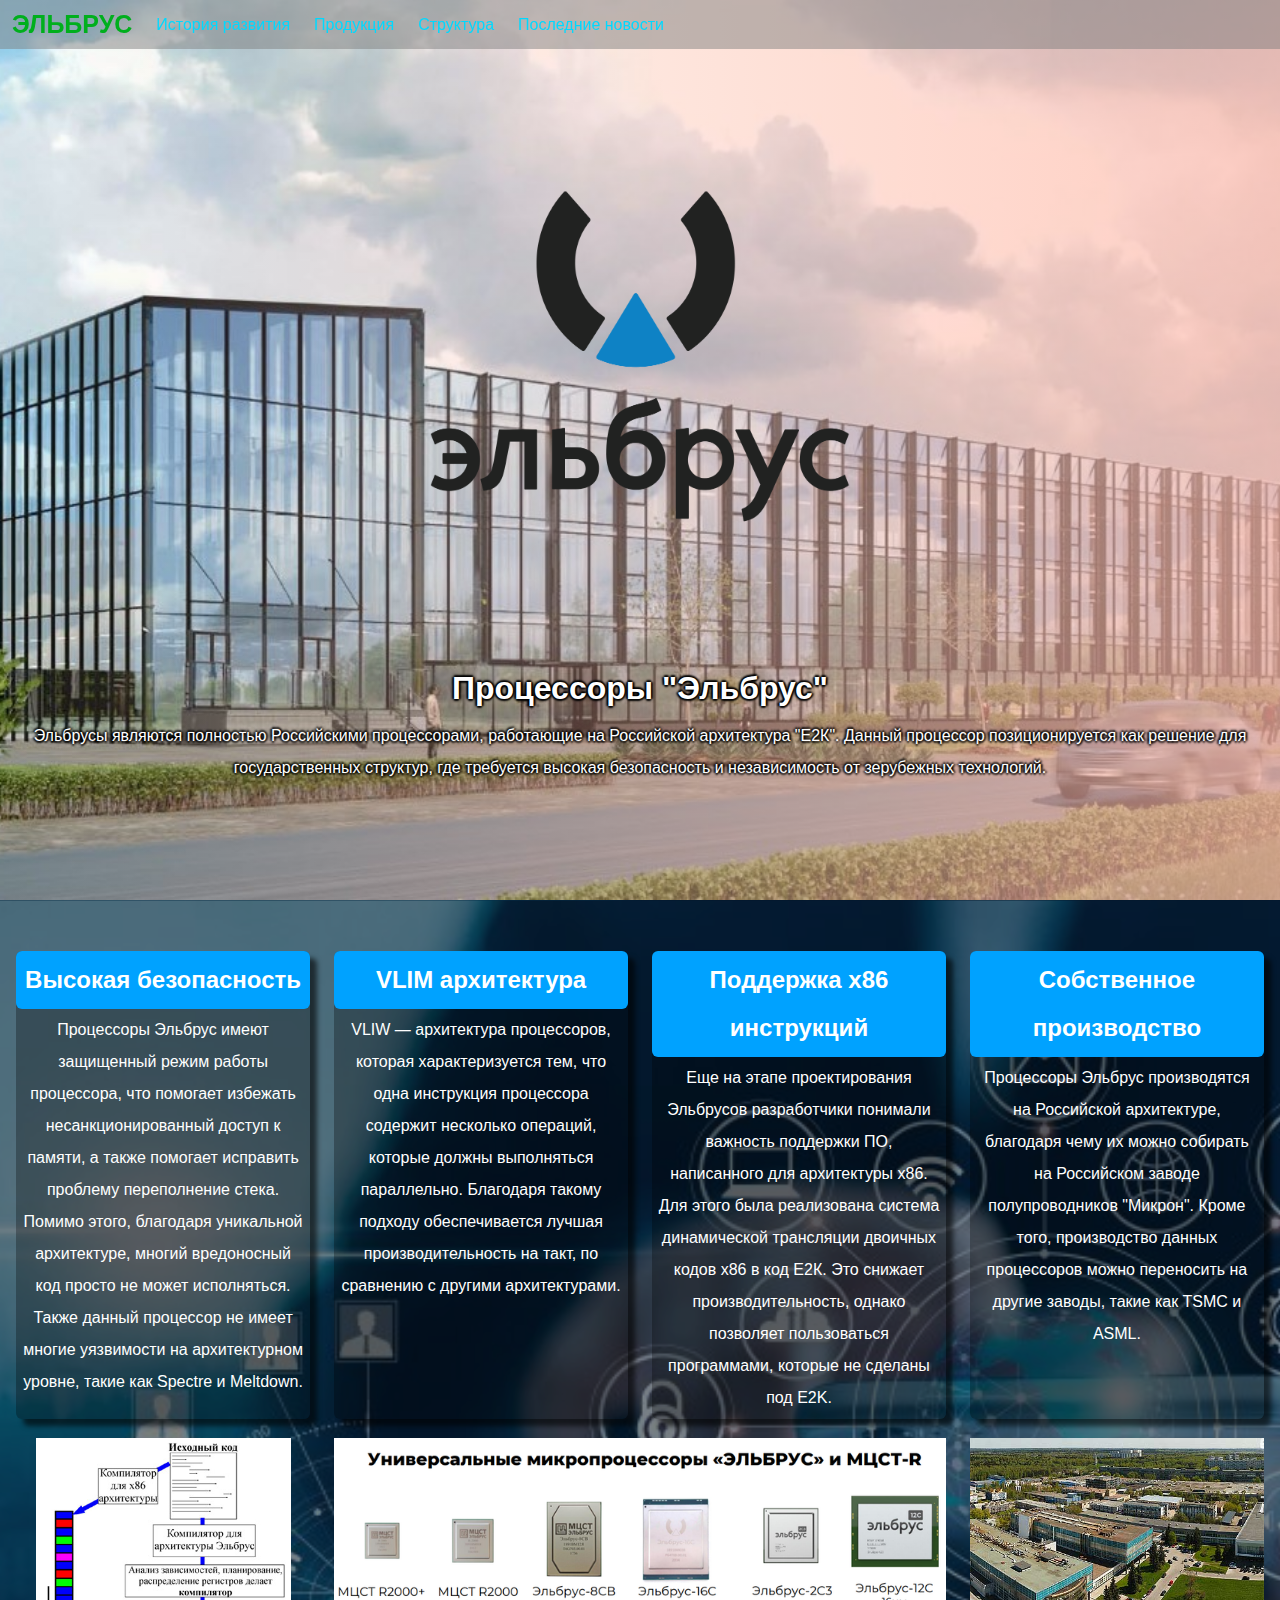
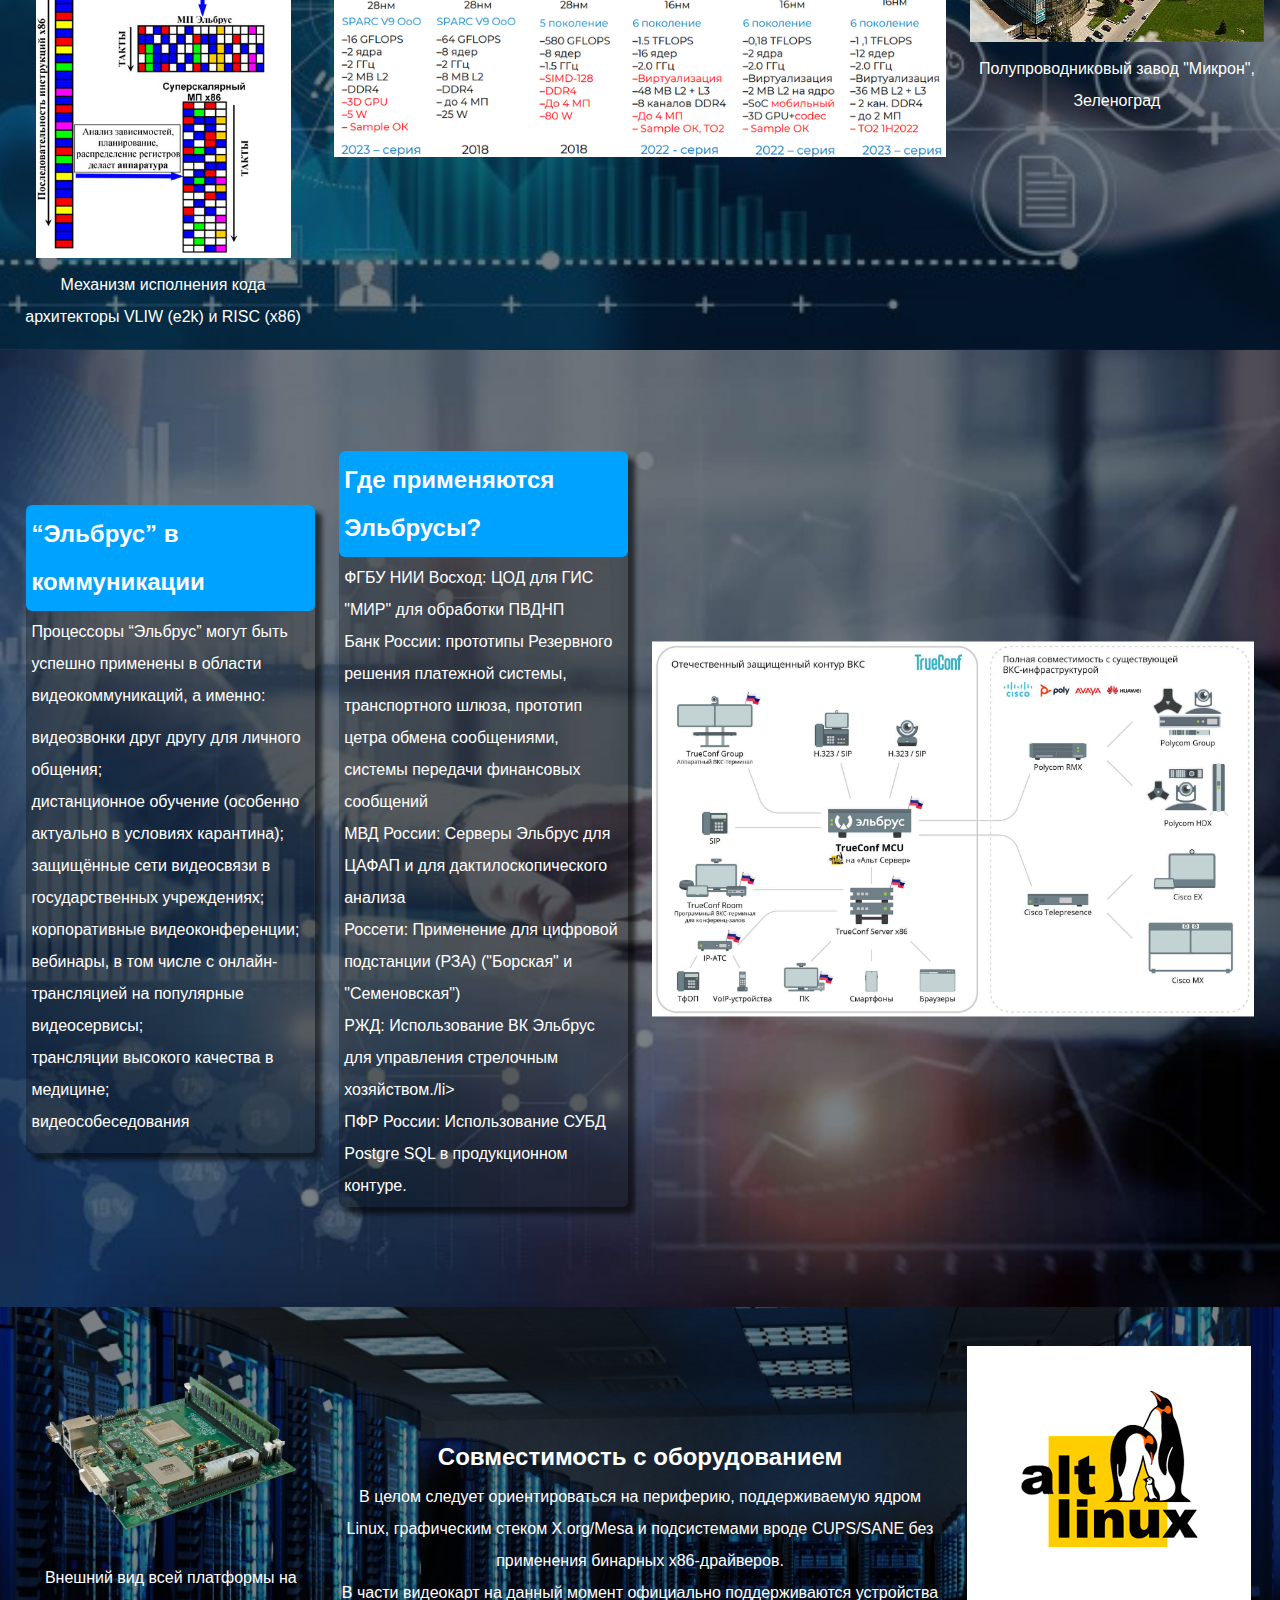
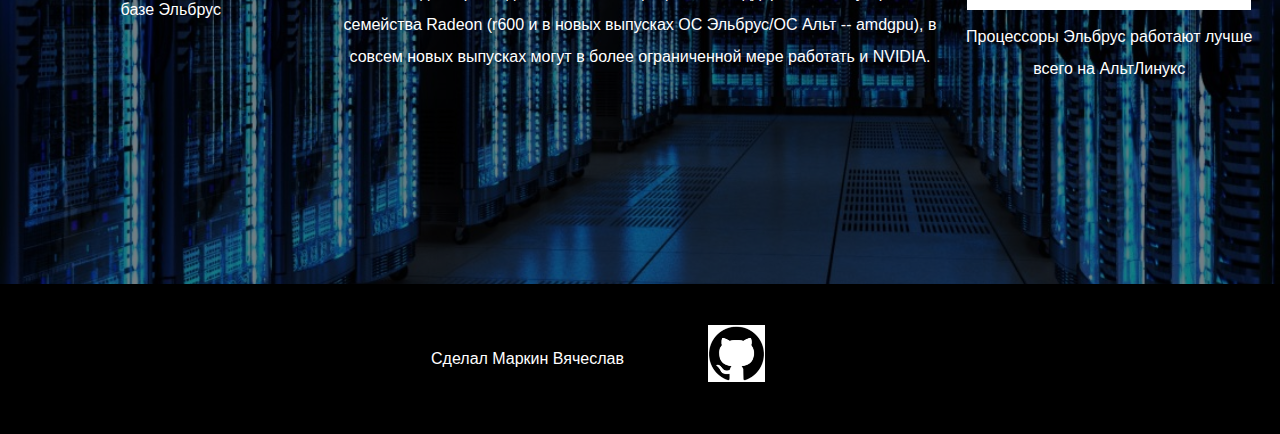
<file: index.html>
<!DOCTYPE html>
<html lang="en">
<head>
    <meta charset="UTF-8">
    <meta http-equiv="X-UA-Compatible" content="IE=edge">
    <meta name="viewport" content="width=device-width, initial-scale=1.0">
    <title>Процессоры "Эльбрус"</title>
    <link rel="stylesheet" href="css/index/main.css">
    <link rel="stylesheet" href="css/index/header.css">
	<link rel="stylesheet" href="css/index/footer.css">
    <script src="js/app.js" defer></script>
    <script src="https://ajax.googleapis.com/ajax/libs/jquery/3.5.1/jquery.min.js"></script>
</head>
<body>
    <div id="preloder">
		<div class="loader"></div>
	</div>
    <header>
        <a href="index.html" class="logo" style="color:rgb(0, 175, 29)">ЭЛЬБРУС</a>
            <div class="header-full">
                <a href="history.html">История развития</a>
                <a href="products.html">Продукция</a>
                <a href="extra.html">Структура</a>
                <a href="news.html">Последние новости</a>
            </div>
    </header>
    <section class="main">
        <div class="start">
            <img src="img/Elbrus_logo.png" id="elbrus">
        </div>
        <div class="description">
            <h1>Процессоры "Эльбрус"</h1>
            <p>
                Эльбрусы являются полностью Российскими процессорами, работающие на Российской архитектура "Е2К". 
                Данный процессор позиционируется как решение для государственных структур, где требуется высокая безопасность и независимость от зерубежных технологий.
            </p>
        </div>
    </section>
    <section class="about" style="background-image: url(img/bg2.jpeg);">
        <div class="block1">
            <h2>Высокая безопасность</h2>
            <p>
                Процессоры Эльбрус имеют защищенный режим работы процессора, что помогает избежать несанкционированный доступ к памяти, а также помогает исправить проблему переполнение стека. Помимо этого, благодаря уникальной архитектуре, многий вредоносный код просто не может исполняться. Также данный процессор не имеет многие уязвимости на архитектурном уровне, такие как Spectre и Meltdown.
            </p>
        </div>
        <div class="block1">
            <h2>VLIM архитектура</h2>
            <p>
                VLIW — архитектура процессоров, которая характеризуется тем, что одна инструкция процессора содержит несколько операций, которые должны выполняться параллельно.
                Благодаря такому подходу обеспечивается лучшая производительность на такт, по сравнению с другими архитектурами.
            </p>
        </div>
        <div class="block1">
            <h2>Поддержка x86 инструкций</h2>
            <p>
                Еще на этапе проектирования Эльбрусов разработчики понимали важность поддержки ПО, написанного для архитектуры х86. 
                Для этого была реализована система динамической трансляции двоичных кодов х86 в код Е2К. Это снижает производительность, однако позволяет пользоваться программами, которые не сделаны под E2K.
            </p>
        </div>
        <div class="block1">
            <h2>Собственное производство</h2>
            <p>
                Процессоры Эльбрус производятся на Российской архитектуре, благодаря чему их можно собирать на Российском заводе полупроводников "Микрон". Кроме того, производство данных процессоров можно переносить на другие заводы, такие как TSMC и ASML.
            </p>
        </div>
        <div class="img1"><img src="img/329dec56d0b275e602aeee5792b4ff5f.jpg"><br>Механизм исполнения кода архитекторы VLIW (e2k) и RISC (x86)</div>
        <div class="img2" id="i2"><img src="img/elb1_800.png"></div>
        <div class="img1"><img src="img/7bd1eadf857d51ccadd1e530407b03c0.jpg"><br>Полупроводниковый завод "Микрон", Зеленоград</div>
    </section>
    <section class="info" style="background-image: url(img/bg3.jpg);">
        <div class="block2">
            <h2>“Эльбрус” в коммуникации</h2>
            <p>Процессоры “Эльбрус” могут быть успешно применены в области видеокоммуникаций, а именно:
                <ul type="none">
                <li>видеозвонки друг другу для личного общения;</li>
                <li>дистанционное обучение (особенно актуально в условиях карантина);</li>
                <li>защищённые сети видеосвязи в государственных учреждениях;</li>
                <li>корпоративные видеоконференции;</li>
                <li>вебинары, в том числе с онлайн-трансляцией на популярные видеосервисы;</li>
                <li>трансляции высокого качества в медицине;</li>
                <li>видеособеседования</li>
                </ul>
            </p>
        </div>
        <div class="block2">
            <h2>Где применяются Эльбрусы?</h2>
            <ul type="none">
                <li>ФГБУ НИИ Восход: ЦОД для ГИС "МИР" для обработки ПВДНП</li>
                <li>Банк России: прототипы Резервного решения платежной системы, транспортного шлюза, прототип цетра обмена сообщениями, системы передачи финансовых сообщений</li>
                <li>МВД России: Серверы Эльбрус для ЦАФАП и для дактилоскопического анализа</li>
                <li>Россети: Применение для цифровой подстанции (РЗА) ("Борская" и "Семеновская")</li>
                <li>РЖД: Использование ВК Эльбрус для управления стрелочным хозяйством./li>
                <li>ПФР России: Использование СУБД Postgre SQL в продукционном контуре.</li>
            </ul>
        </div>
        <div class="img3"><img src="img/trueconf-mcu-elbrus.jpg"></div>
    </section>
    <section class="end" style="background-image: url(img/64e16bc7ae700df6d35bffc9c361a4d2.jpg);">
        <div class="img1" id="MB"><img src="img/small_monokub_1.png"><br>Внешний вид всей платформы на базе Эльбрус</div>
        <div class="compability">      
            <h2>Совместимость с оборудованием</h2>
            <p>В целом следует ориентироваться на периферию, поддерживаемую ядром Linux, графическим стеком X.org/Mesa и подсистемами вроде CUPS/SANE без применения бинарных x86-драйверов.
            <br>В части видеокарт на данный момент официально поддерживаются устройства семейства Radeon (r600 и в новых выпусках ОС Эльбрус/ОС Альт -- amdgpu), в совсем новых выпусках могут в более ограниченной мере работать и NVIDIA.
            </p>
        </div>
        <div class="img1"><img src="img/pic-2.jpg"><br>Процессоры Эльбрус работают лучше всего на АльтЛинукс</div>
    </section>
    <footer>
        <p>Сделал Маркин Вячеслав</p>
        <a href="https://github.com/MarkinSCode" width=100%>
            <img src="img/github.png" width="25%">
        </a>
    </footer>
</body>
</html>
</file>
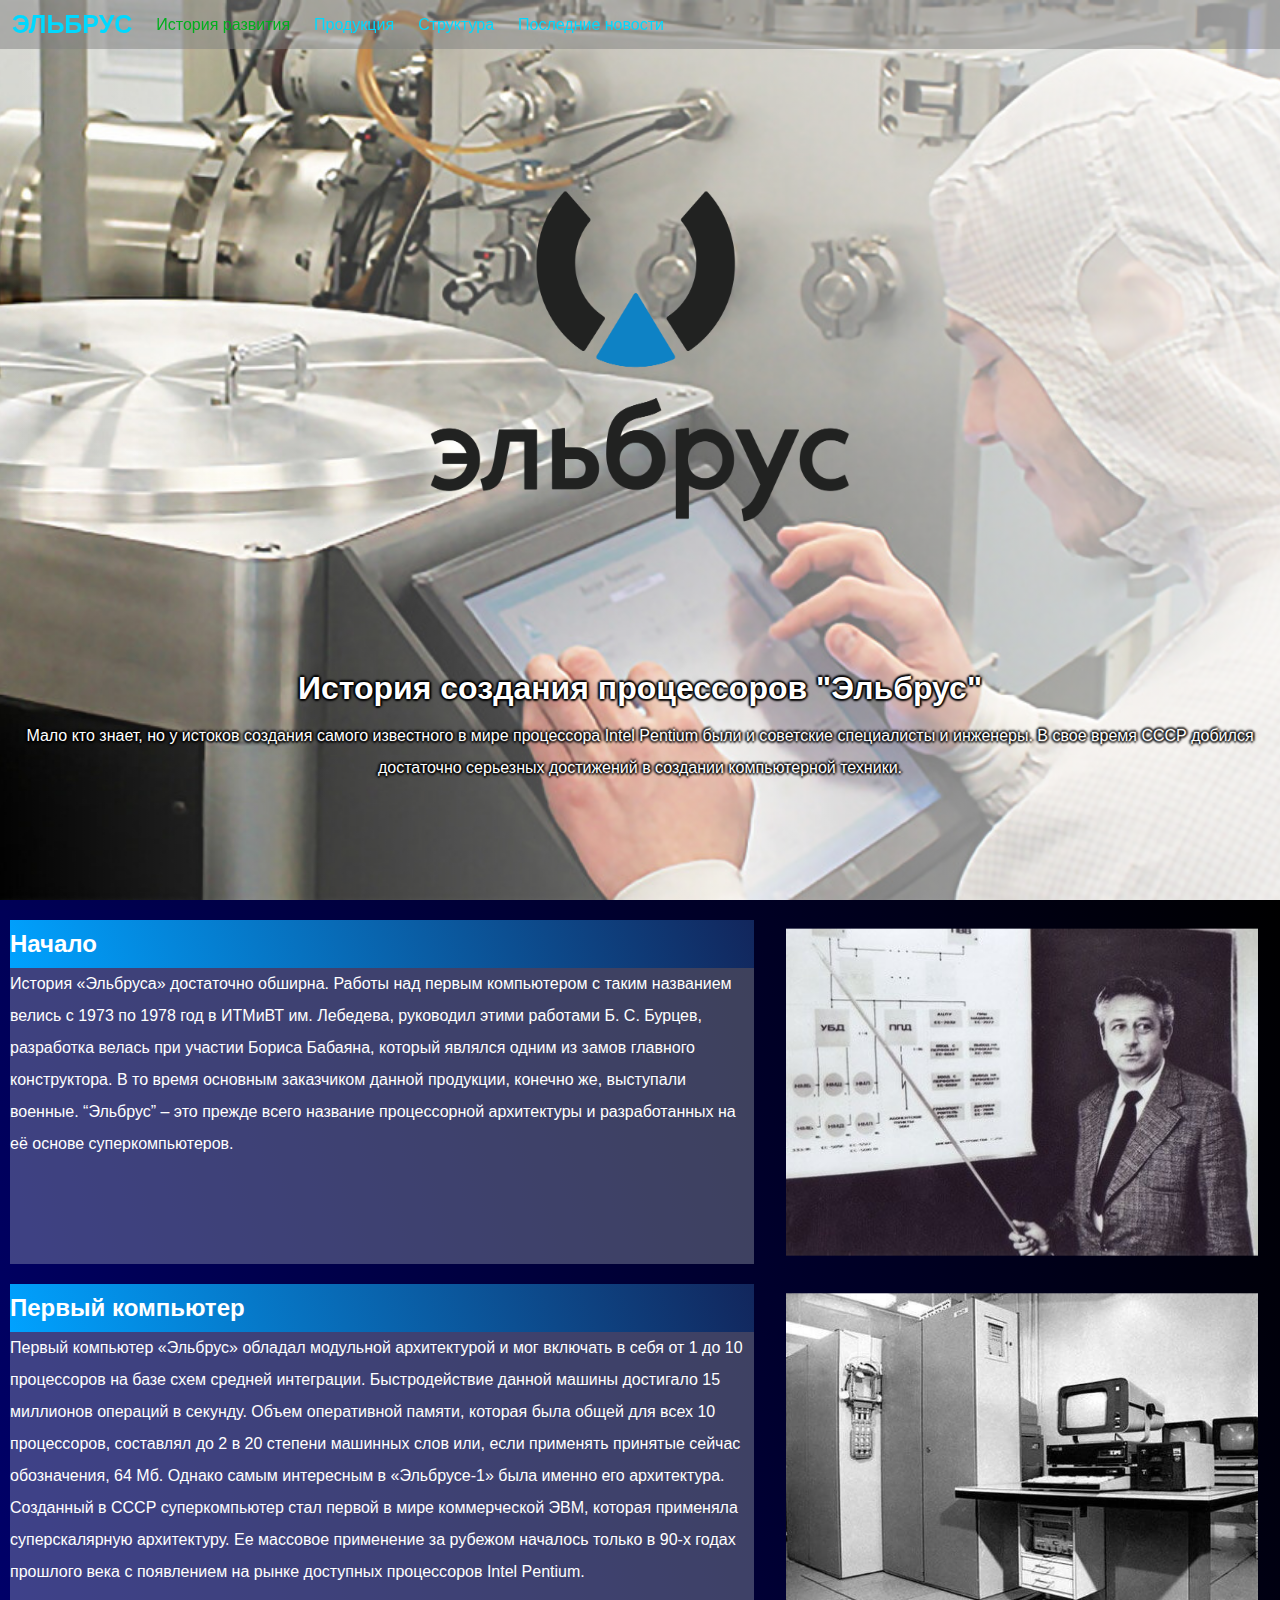
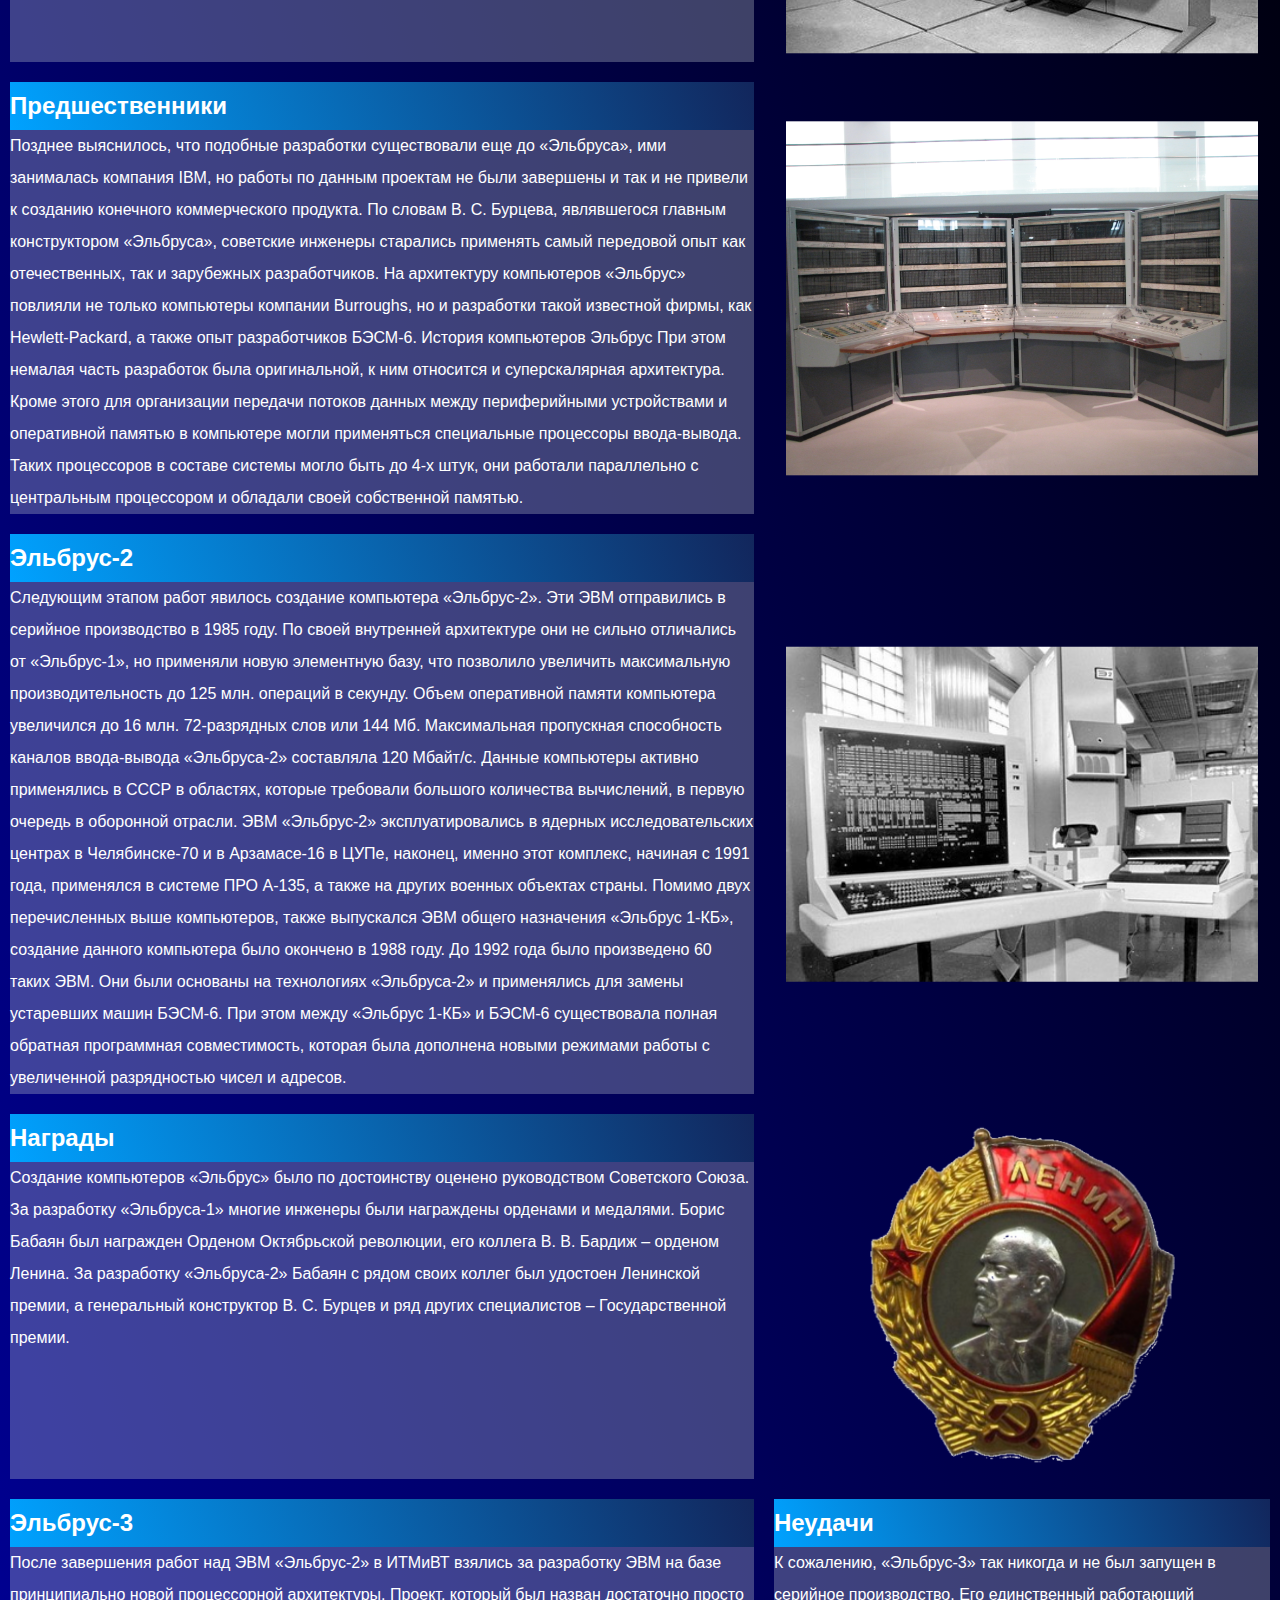
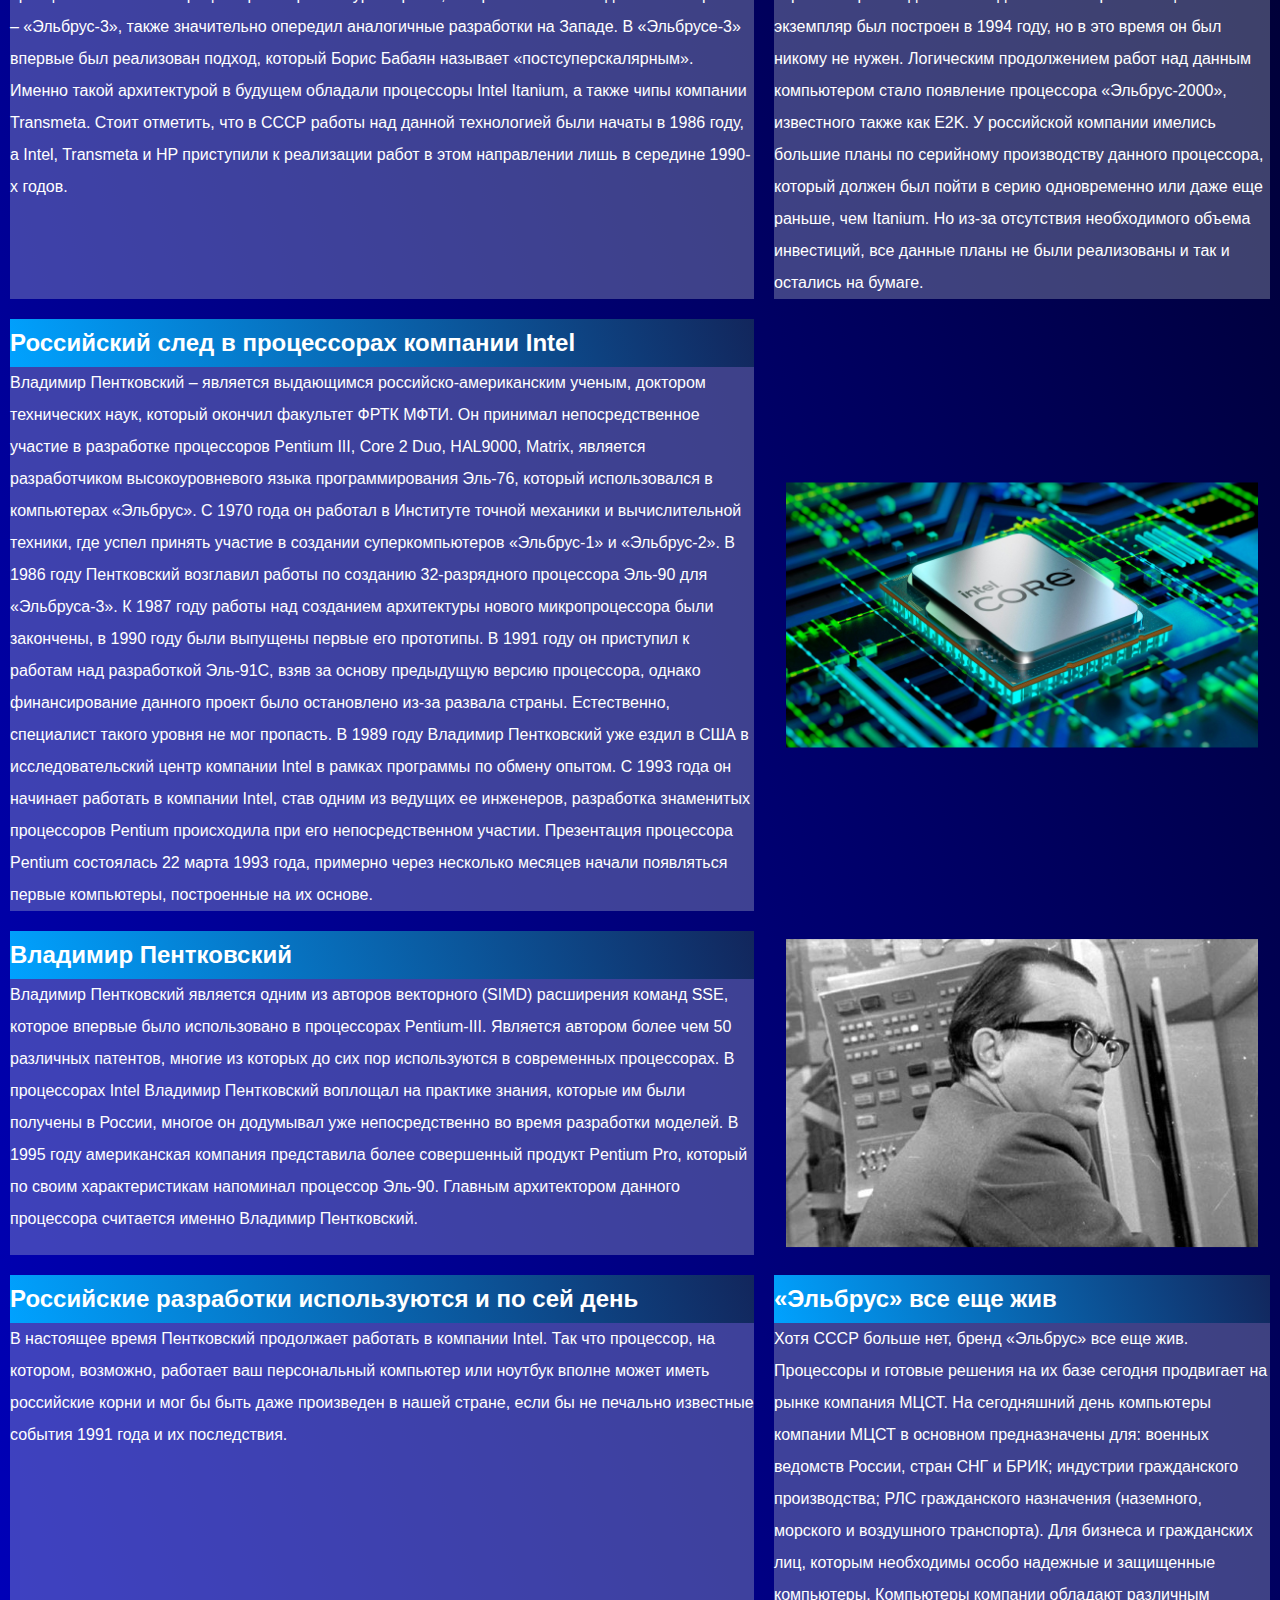
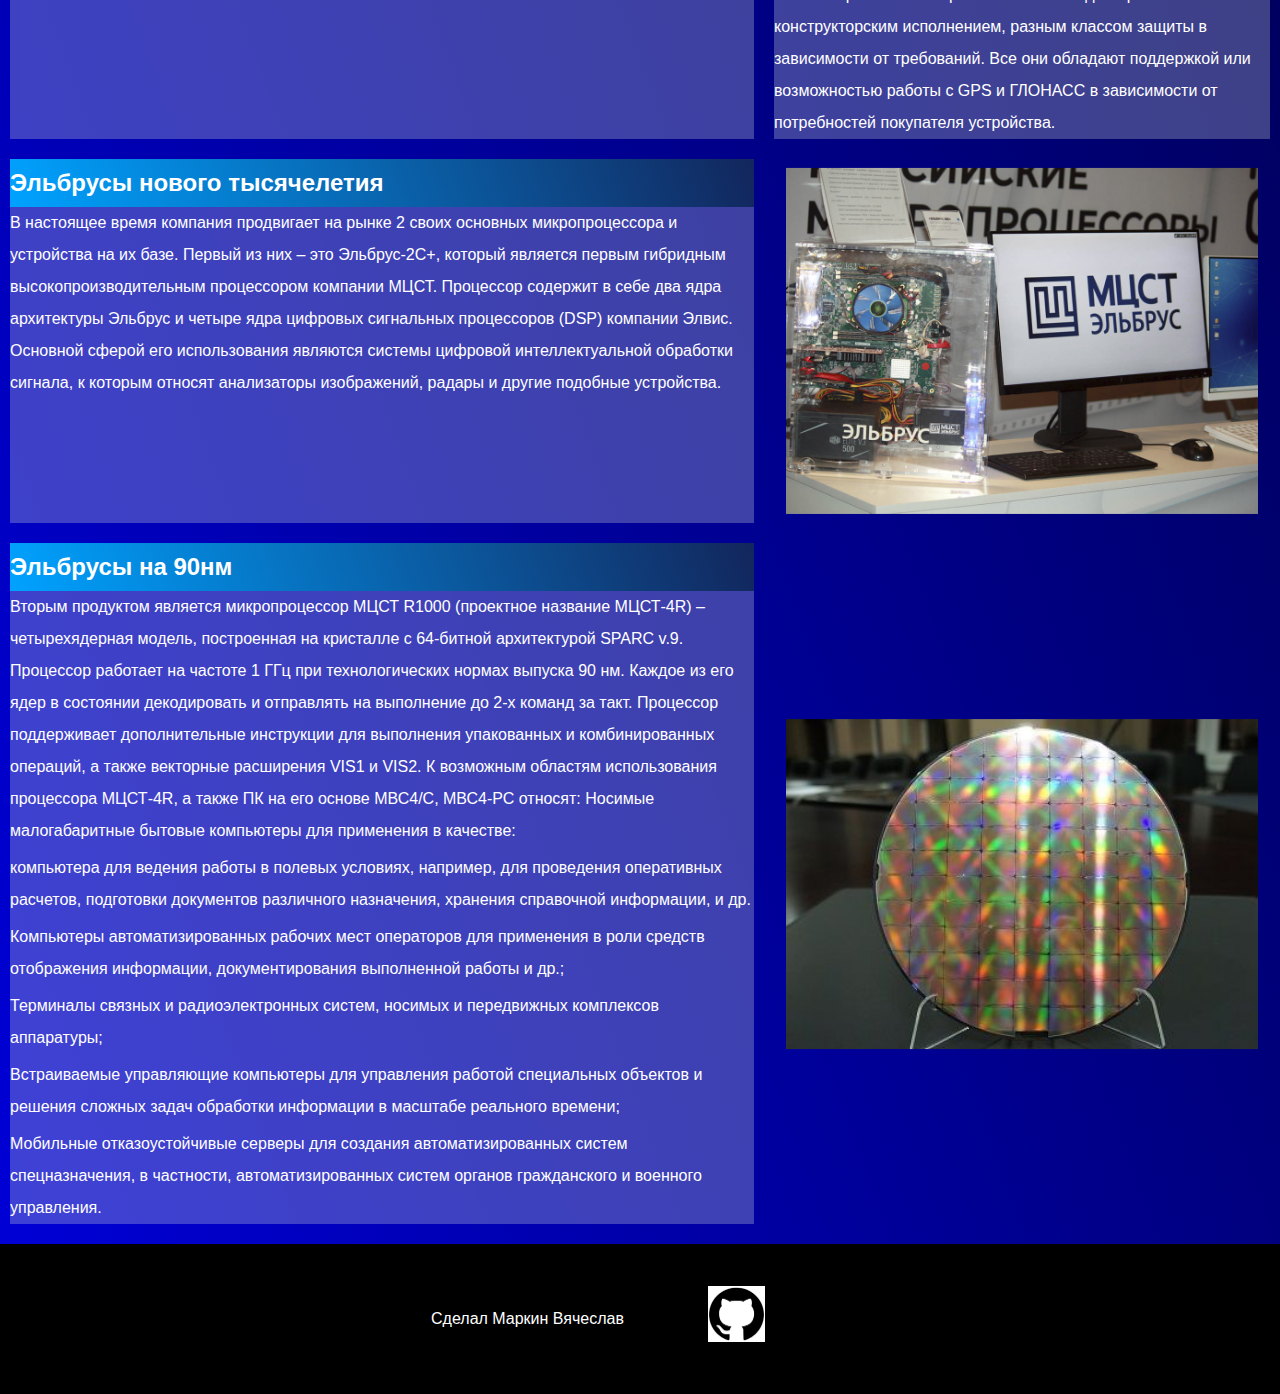
<file: history.html>
<!DOCTYPE html>
<html lang="en">
<head>
    <meta charset="UTF-8">
    <meta http-equiv="X-UA-Compatible" content="IE=edge">
    <meta name="viewport" content="width=device-width, initial-scale=1.0">
    <title>Процессоры "Эльбрус"</title>
    <link rel="stylesheet" href="css/history/main.css">
    <link rel="stylesheet" href="css/index/header.css">
	<link rel="stylesheet" href="css/index/footer.css">
    <script src="js/app.js" defer></script>
    <script src="https://ajax.googleapis.com/ajax/libs/jquery/3.5.1/jquery.min.js"></script>
</head>
<body>
    <div id="preloder">
		<div class="loader"></div>
	</div>
    <header>
        <div class="dropdown">
            <a href="index.html" class="logo">ЭЛЬБРУС</a>
            <div class="header-full">
                <a href="history.html" style="color:rgb(0, 175, 29)">История развития</a>
                <a href="products.html">Продукция</a>
                <a href="extra.html">Структура</a>
                <a href="news.html">Последние новости</a>
            </div>
        </div>
    </header>
    <section class="main">
        <div class="start">
            <img src="img/Elbrus_logo.png" id="elbrus">
        </div>
        <div class="description">
            <h1>История создания процессоров "Эльбрус"</h1>
            <p>Мало кто знает, но у истоков создания самого известного в мире процессора Intel Pentium были и советские специалисты и инженеры. В свое время СССР добился достаточно серьезных достижений в создании компьютерной техники.</p>
        </div>
    </section>
    <section class="about" style="background: linear-gradient(70deg, rgb(0, 0, 214), rgb(0, 0, 0));">
        <div class="block">
            <h2>Начало</h2>
            <p>История «Эльбруса» достаточно обширна. Работы над первым компьютером с таким названием велись с 1973 по 1978 год в ИТМиВТ им. Лебедева, руководил этими работами Б. С. Бурцев, разработка велась при участии Бориса Бабаяна, который являлся одним из замов главного конструктора. В то время основным заказчиком данной продукции, конечно же, выступали военные.
                “Эльбрус” – это прежде всего название процессорной архитектуры и разработанных на её основе суперкомпьютеров.
            </p>
        </div>
        <div class="blockimg">
        <img src="img/history/97a0a6f55c.jpg" width="100%"></div>
        <div class="block">
            <h2>Первый компьютер</h2>
            <p>Первый компьютер «Эльбрус» обладал модульной архитектурой и мог включать в себя от 1 до 10 процессоров на базе схем средней интеграции. Быстродействие данной машины достигало 15 миллионов операций в секунду. Объем оперативной памяти, которая была общей для всех 10 процессоров, составлял до 2 в 20 степени машинных слов или, если применять принятые сейчас обозначения, 64 Мб. Однако самым интересным в «Эльбрусе-1» была именно его архитектура. Созданный в СССР суперкомпьютер стал первой в мире коммерческой ЭВМ, которая применяла суперскалярную архитектуру. Ее массовое применение за рубежом началось только в 90-х годах прошлого века с появлением на рынке доступных процессоров Intel Pentium.
            </p>
        </div>
        <div class="blockimg">
        <img src="img/history/1381360541_elbrus.jpg" width="100%"></div>
        <div class="block">
            <h2>Предшественники</h2>
            <p>Позднее выяснилось, что подобные разработки существовали еще до «Эльбруса», ими занималась компания IBM, но работы по данным проектам не были завершены и так и не привели к созданию конечного коммерческого продукта. По словам В. С. Бурцева, являвшегося главным конструктором «Эльбруса», советские инженеры старались применять самый передовой опыт как отечественных, так и зарубежных разработчиков. На архитектуру компьютеров «Эльбрус» повлияли не только компьютеры компании Burroughs, но и разработки такой известной фирмы, как Hewlett-Packard, а также опыт разработчиков БЭСМ-6. История компьютеров Эльбрус При этом немалая часть разработок была оригинальной, к ним относится и суперскалярная архитектура. Кроме этого для организации передачи потоков данных между периферийными устройствами и оперативной памятью в компьютере могли применяться специальные процессоры ввода-вывода. Таких процессоров в составе системы могло быть до 4-х штук, они работали параллельно с центральным процессором и обладали своей собственной памятью.
            </p>
        </div>
        <div class="blockimg">
        <img src="img/history/BESM-6_Science_Museum_London_2018.jpg" width="100%"></div>
        <div class="block">
            <h2>Эльбрус-2</h2>
            <p>Следующим этапом работ явилось создание компьютера «Эльбрус-2». Эти ЭВМ отправились в серийное производство в 1985 году. По своей внутренней архитектуре они не сильно отличались от «Эльбрус-1», но применяли новую элементную базу, что позволило увеличить максимальную производительность до 125 млн. операций в секунду. Объем оперативной памяти компьютера увеличился до 16 млн. 72-разрядных слов или 144 Мб. Максимальная пропускная способность каналов ввода-вывода «Эльбруса-2» составляла 120 Мбайт/с.
                Данные компьютеры активно применялись в СССР в областях, которые требовали большого количества вычислений, в первую очередь в оборонной отрасли. ЭВМ «Эльбрус-2» эксплуатировались в ядерных исследовательских центрах в Челябинске-70 и в Арзамасе-16 в ЦУПе, наконец, именно этот комплекс, начиная с 1991 года, применялся в системе ПРО А-135, а также на других военных объектах страны.
                Помимо двух перечисленных выше компьютеров, также выпускался ЭВМ общего назначения «Эльбрус 1-КБ», создание данного компьютера было окончено в 1988 году. До 1992 года было произведено 60 таких ЭВМ. Они были основаны на технологиях «Эльбруса-2» и применялись для замены устаревших машин БЭСМ-6. При этом между «Эльбрус 1-КБ» и БЭСМ-6 существовала полная обратная программная совместимость, которая была дополнена новыми режимами работы с увеличенной разрядностью чисел и адресов.</p>
        </div>
        <div class="blockimg">
        <img src="img/history/elbrus2.jpg" width="100%"></div>
        <div class="block">
            <h2>Награды</h2>
            <p>
                Создание компьютеров «Эльбрус» было по достоинству оценено руководством Советского Союза. За разработку «Эльбруса-1» многие инженеры были награждены орденами и медалями. Борис Бабаян был награжден Орденом Октябрьской революции, его коллега В. В. Бардиж – орденом Ленина. За разработку «Эльбруса-2» Бабаян с рядом своих коллег был удостоен Ленинской премии, а генеральный конструктор В. С. Бурцев и ряд других специалистов – Государственной премии.
            </p>
        </div>
        <div class="blockimg">
        <img src="img/history/orden.png" width="70%"></div>
        <div class="block">
            <h2>Эльбрус-3</h2>
            <p>
                После завершения работ над ЭВМ «Эльбрус-2» в ИТМиВТ взялись за разработку ЭВМ на базе принципиально новой процессорной архитектуры. Проект, который был назван достаточно просто – «Эльбрус-3», также значительно опередил аналогичные разработки на Западе. В «Эльбрусе-3» впервые был реализован подход, который Борис Бабаян называет «постсуперскалярным». Именно такой архитектурой в будущем обладали процессоры Intel Itanium, а также чипы компании Transmeta. Стоит отметить, что в СССР работы над данной технологией были начаты в 1986 году, а Intel, Transmeta и HP приступили к реализации работ в этом направлении лишь в середине 1990-х годов.
            </p>
        </div>
        <div class="block">
            <h2>Неудачи</h2>
            <p>
                К сожалению, «Эльбрус-3» так никогда и не был запущен в серийное производство. Его единственный работающий экземпляр был построен в 1994 году, но в это время он был никому не нужен. Логическим продолжением работ над данным компьютером стало появление процессора «Эльбрус-2000», известного также как E2K. У российской компании имелись большие планы по серийному производству данного процессора, который должен был пойти в серию одновременно или даже еще раньше, чем Itanium. Но из-за отсутствия необходимого объема инвестиций, все данные планы не были реализованы и так и остались на бумаге.
            </p>
        </div>

        <div class="block">
            <h2>Российский след в процессорах компании Intel</h2>
            <p>
                Владимир Пентковский – является выдающимся российско-американским ученым, доктором технических наук, который окончил факультет ФРТК МФТИ. Он принимал непосредственное участие в разработке процессоров Pentium III, Core 2 Duo, HAL9000, Matrix, является разработчиком высокоуровневого языка программирования Эль-76, который использовался в компьютерах «Эльбрус». С 1970 года он работал в Институте точной механики и вычислительной техники, где успел принять участие в создании суперкомпьютеров «Эльбрус-1» и «Эльбрус-2». В 1986 году Пентковский возглавил работы по созданию 32-разрядного процессора Эль-90 для «Эльбруса-3».

                К 1987 году работы над созданием архитектуры нового микропроцессора были закончены, в 1990 году были выпущены первые его прототипы. В 1991 году он приступил к работам над разработкой Эль-91С, взяв за основу предыдущую версию процессора, однако финансирование данного проект было остановлено из-за развала страны. Естественно, специалист такого уровня не мог пропасть. В 1989 году Владимир Пентковский уже ездил в США в исследовательский центр компании Intel в рамках программы по обмену опытом. С 1993 года он начинает работать в компании Intel, став одним из ведущих ее инженеров, разработка знаменитых процессоров Pentium происходила при его непосредственном участии. Презентация процессора Pentium состоялась 22 марта 1993 года, примерно через несколько месяцев начали появляться первые компьютеры, построенные на их основе.
            </p>
        </div>
        <div class="blockimg">
            <img src="img/history/e7915f67357ed7cd_1920xH.jpg" width="100%""></div>
        <div class="block">
            <h2>Владимир Пентковский</h2>
            <p>
                Владимир Пентковский является одним из авторов векторного (SIMD) расширения команд SSE, которое впервые было использовано в процессорах Pentium-III. Является автором более чем 50 различных патентов, многие из которых до сих пор используются в современных процессорах. В процессорах Intel Владимир Пентковский воплощал на практике знания, которые им были получены в России, многое он додумывал уже непосредственно во время разработки моделей. В 1995 году американская компания представила более совершенный продукт Pentium Pro, который по своим характеристикам напоминал процессор Эль-90. Главным архитектором данного процессора считается именно Владимир Пентковский.
            </p>
        </div>
        <div class="blockimg">
            <img src="img/history/533e2d0abb.jpg" width="100%"></div>    
        <div class="block">
            <h2>Российские разработки используются и по сей день</h2>
            <p>
                В настоящее время Пентковский продолжает работать в компании Intel. Так что процессор, на котором, возможно, работает ваш персональный компьютер или ноутбук вполне может иметь российские корни и мог бы быть даже произведен в нашей стране, если бы не печально известные события 1991 года и их последствия.
            </p>
        </div>

        <div class="block">
            <h2>«Эльбрус» все еще жив</h2>
            <p>
                Хотя СССР больше нет, бренд «Эльбрус» все еще жив. Процессоры и готовые решения на их базе сегодня продвигает на рынке компания МЦСТ. На сегодняшний день компьютеры компании МЦСТ в основном предназначены для: военных ведомств России, стран СНГ и БРИК; индустрии гражданского производства; РЛС гражданского назначения (наземного, морского и воздушного транспорта). Для бизнеса и гражданских лиц, которым необходимы особо надежные и защищенные компьютеры. Компьютеры компании обладают различным конструкторским исполнением, разным классом защиты в зависимости от требований. Все они обладают поддержкой или возможностью работы с GPS и ГЛОНАСС в зависимости от потребностей покупателя устройства.
            </p>
        </div>
        <div class="block">
            <h2>Эльбрусы нового тысячелетия</h2>
            <p>
                В настоящее время компания продвигает на рынке 2 своих основных микропроцессора и устройства на их базе. Первый из них – это Эльбрус-2С+, который является первым гибридным высокопроизводительным процессором компании МЦСТ. Процессор содержит в себе два ядра архитектуры Эльбрус и четыре ядра цифровых сигнальных процессоров (DSP) компании Элвис. Основной сферой его использования являются системы цифровой интеллектуальной обработки сигнала, к которым относят анализаторы изображений, радары и другие подобные устройства.
            </p>
        </div>
        <div class="blockimg">
            <img src="img/history/E`lbrus-1.jpg" width="100%"></div>

        <div class="block">
            <h2>Эльбрусы на 90нм</h2>
            <p>
                Вторым продуктом является микропроцессор МЦСТ R1000 (проектное название МЦСТ-4R) – четырехядерная модель, построенная на кристалле с 64-битной архитектурой SPARC v.9. Процессор работает на частоте 1 ГГц при технологических нормах выпуска 90 нм. Каждое из его ядер в состоянии декодировать и отправлять на выполнение до 2-х команд за такт. Процессор поддерживает дополнительные инструкции для выполнения упакованных и комбинированных операций, а также векторные расширения VIS1 и VIS2. К возможным областям использования процессора МЦСТ-4R, а также ПК на его основе МВС4/С, МВС4-РС относят:
                Носимые малогабаритные бытовые компьютеры для применения в качестве: 
                <ul type="none">
                <li>компьютера для ведения работы в полевых условиях, например, для проведения оперативных расчетов, подготовки документов различного назначения, хранения справочной информации, и др.</li>
                <li>Компьютеры автоматизированных рабочих мест операторов для применения в роли средств отображения информации, документирования выполненной работы и др.;</li>
                <li>Терминалы связных и радиоэлектронных систем, носимых и передвижных комплексов аппаратуры;</li>
                <li>Встраиваемые управляющие компьютеры для управления работой специальных объектов и решения сложных задач обработки информации в масштабе реального времени;</li>
                <li>Мобильные отказоустойчивые серверы для создания автоматизированных систем спецназначения, в частности, автоматизированных систем органов гражданского и военного управления.</li>
            </ul>
            </p>
        </div>
        <div class="blockimg">
            <img src="img/history/elbrus.jpg" width="100%"></div>
    </section>
    <footer>
        <p>Сделал Маркин Вячеслав</p>
        <a href="https://github.com/MarkinSCode" width=100%>
            <img src="img/github.png" width="25%">
        </a>
    </footer>
</body>
</html>
</file>
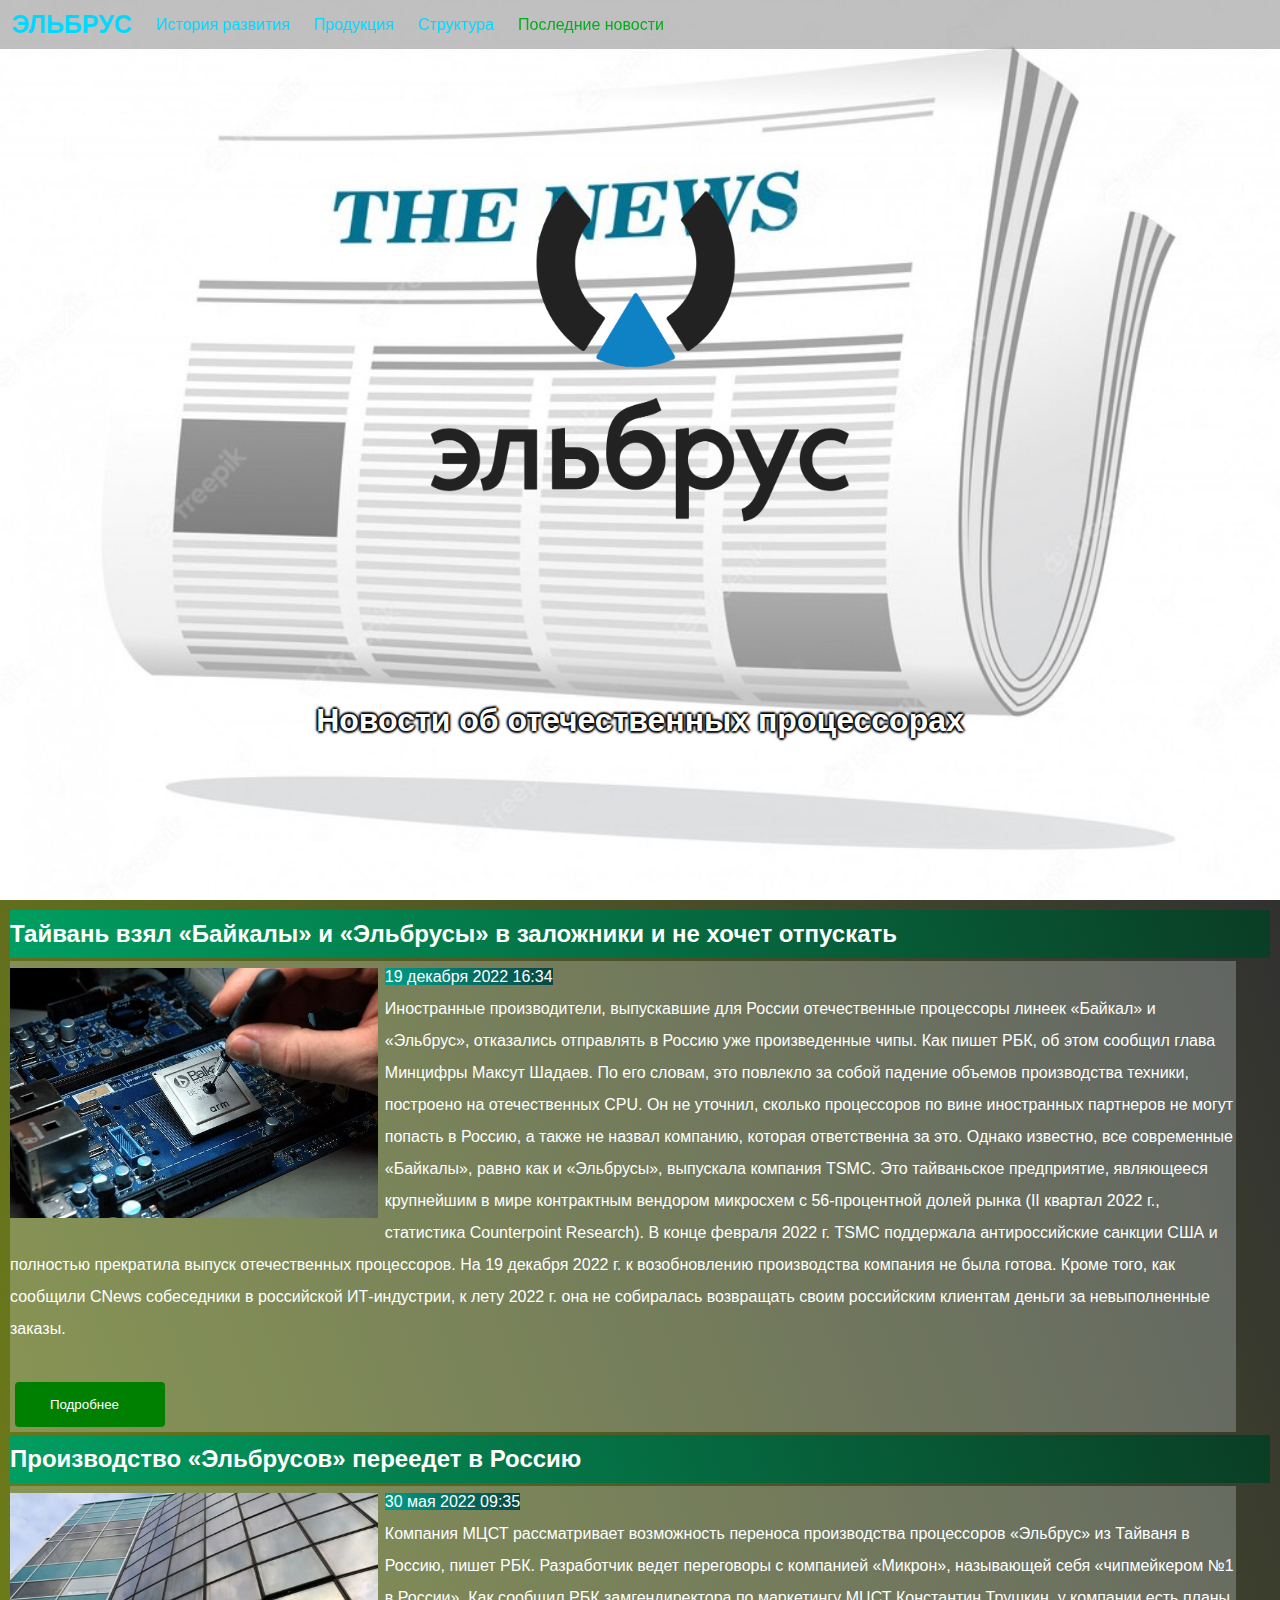
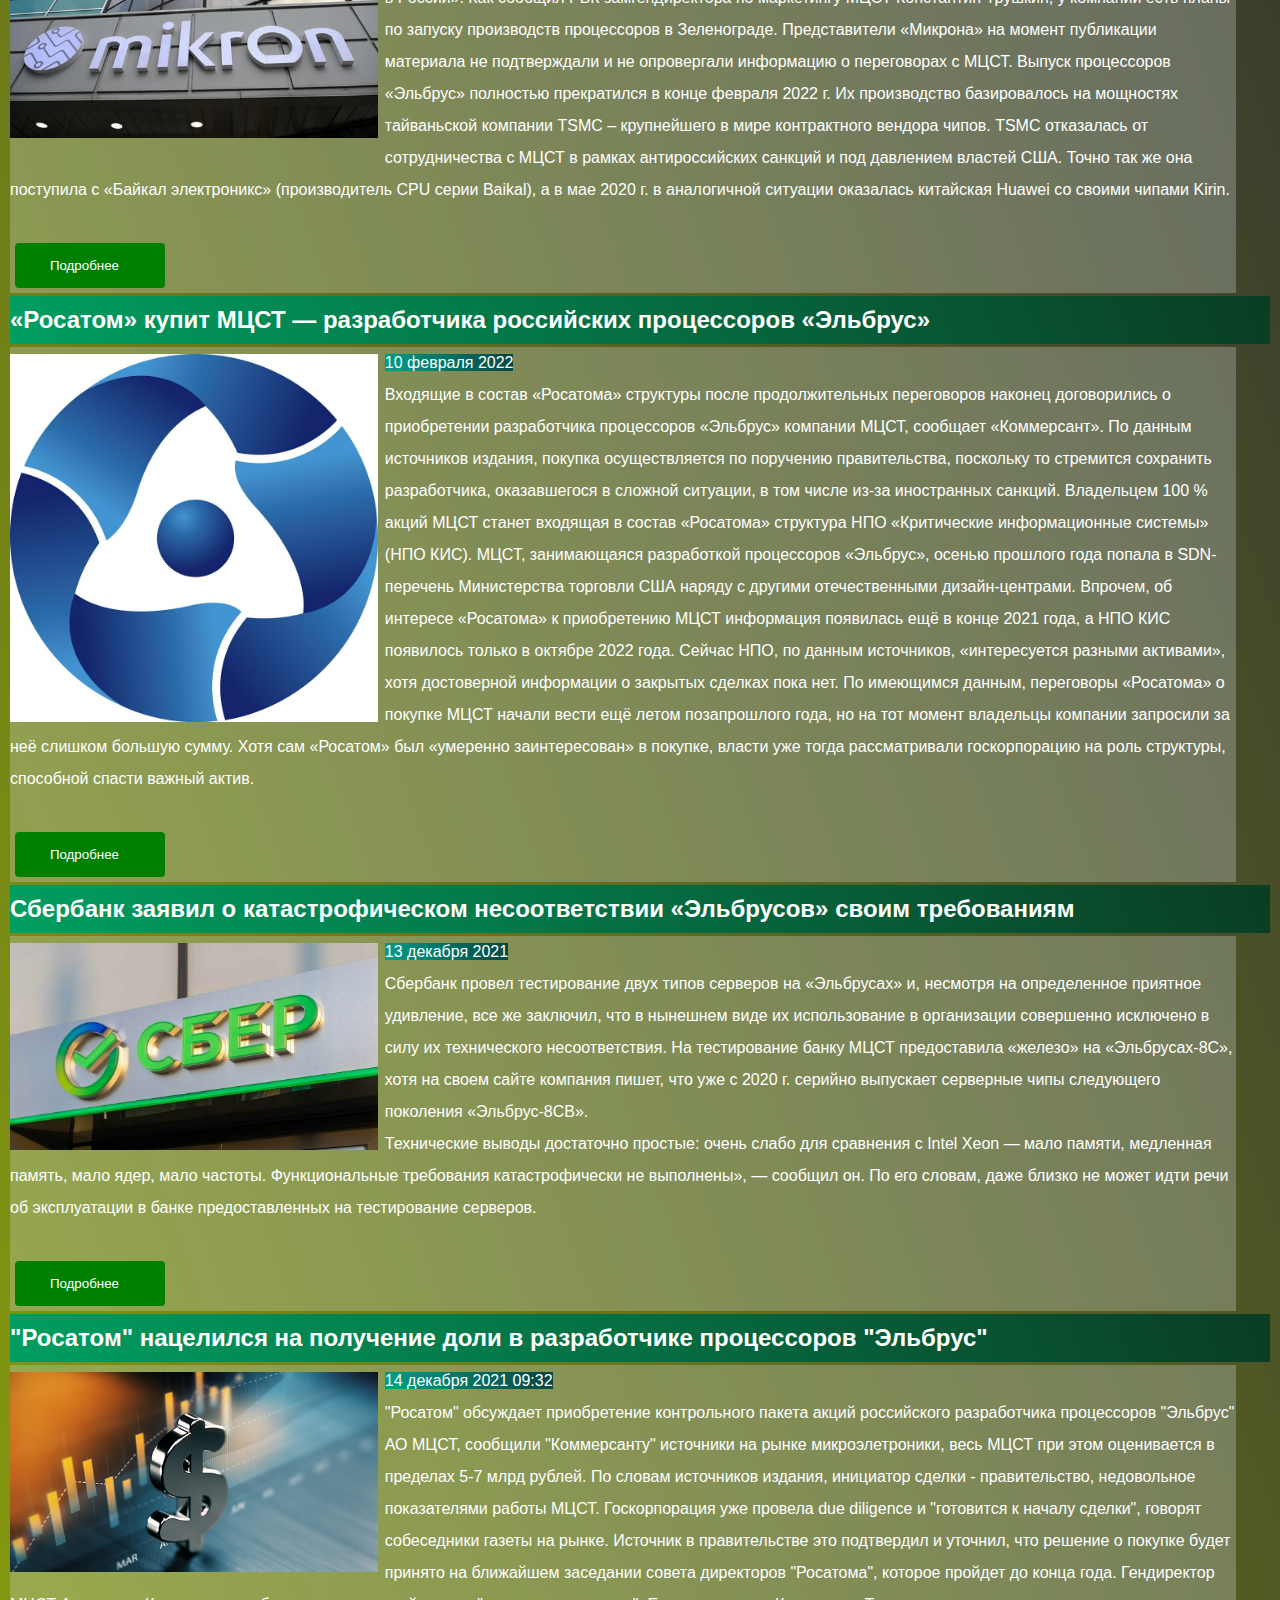
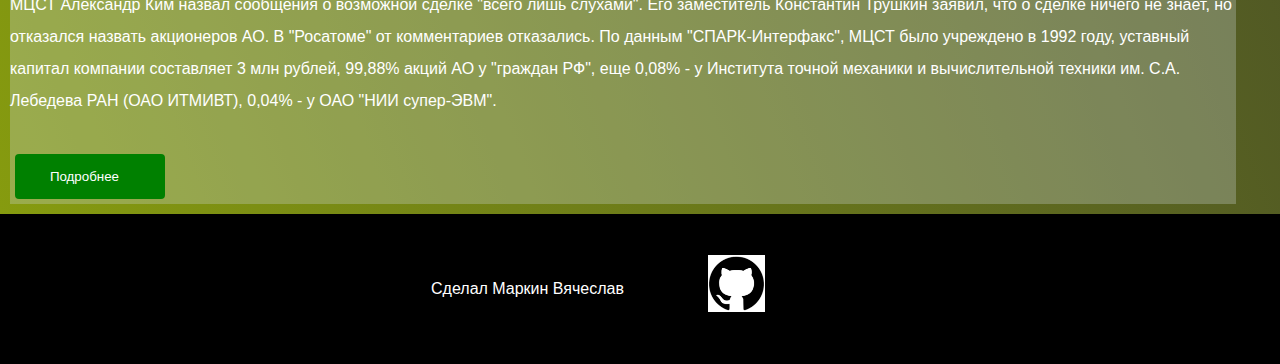
<file: news.html>
<!DOCTYPE html>
<html lang="en">
<head>
    <meta charset="UTF-8">
    <meta http-equiv="X-UA-Compatible" content="IE=edge">
    <meta name="viewport" content="width=device-width, initial-scale=1.0">
    <title>Процессоры "Эльбрус"</title>
    <link rel="stylesheet" href="css/news/main.css">
	<link rel="stylesheet" href="css/index/footer.css">
    <link rel="stylesheet" href="css/index/header.css">
    <script src="js/app.js" defer></script>
    <script src="https://ajax.googleapis.com/ajax/libs/jquery/3.5.1/jquery.min.js"></script>
</head>
<body>
    <div id="preloder">
		<div class="loader"></div>
	</div>
    <header>
        <div class="dropdown">
            <a href="index.html" class="logo">ЭЛЬБРУС</a>
            <div class="header-full">
                <a href="history.html">История развития</a>
                <a href="products.html">Продукция</a>
                <a href="extra.html">Структура</a>
                <a href="news.html" style="color:rgb(0, 175, 29)">Последние новости</a>
            </div>
        </div>
    </header>
    <section class="main" style="background-image: url(css/news/folded-newspaper_8071-794.jpg);">
        <div class="start">
            <img src="img/Elbrus_logo.png" id="elbrus">
        </div>
        <div class="description">
            <h1>Новости об отечественных процессорах</h1>
        </div>
    </section>
    <section class="about" style="background: linear-gradient(70deg, rgb(134, 155, 15), rgb(49, 49, 49));">
        <h2>Тайвань взял «Байкалы» и «Эльбрусы» в заложники и не хочет отпускать</h2>
        <div class="block">
            <img class="image" src="img/news/bay600.jpg">
            <im>19 декабря 2022 16:34</im>
            <p>Иностранные производители, выпускавшие для России отечественные процессоры линеек «Байкал» и «Эльбрус», отказались отправлять в Россию уже произведенные чипы. Как пишет РБК, об этом сообщил глава Минцифры Максут Шадаев.
                По его словам, это повлекло за собой падение объемов производства техники, построено на отечественных CPU. Он не уточнил, сколько процессоров по вине иностранных партнеров не могут попасть в Россию, а также не назвал компанию, которая ответственна за это.
                Однако известно, все современные «Байкалы», равно как и «Эльбрусы», выпускала компания TSMC. Это тайваньское предприятие, являющееся крупнейшим в мире контрактным вендором микросхем с 56-процентной долей рынка (II квартал 2022 г., статистика Counterpoint Research).
                В конце февраля 2022 г. TSMC поддержала антироссийские санкции США и полностью прекратила выпуск отечественных процессоров. На 19 декабря 2022 г. к возобновлению производства компания не была готова. Кроме того, как сообщили CNews собеседники в российской ИТ-индустрии, к лету 2022 г. она не собиралась возвращать своим российским клиентам деньги за невыполненные заказы.</p>
            <br><a href="https://www.cnews.ru/news/top/2022-12-19_tsmc_vzyala_bajkaly_i_elbrusy"><button class="button" style="vertical-align:middle"><span>Подробнее</span></button></a>
        </div>
        <h2>Производство «Эльбрусов» переедет в Россию</h2>
        <div class="block">
            <img class="image" src="img/news/ria-8386269-tn.jpg">
            <im>30 мая 2022 09:35</im>
            <p>
                Компания МЦСТ рассматривает возможность переноса производства процессоров «Эльбрус» из Тайваня в Россию, пишет РБК. Разработчик ведет переговоры с компанией «Микрон», называющей себя «чипмейкером №1 в России».
                Как сообщил РБК замгендиректора по маркетингу МЦСТ Константин Трушкин, у компании есть планы по запуску производств процессоров в Зеленограде. Представители «Микрона» на момент публикации материала не подтверждали и не опровергали информацию о переговорах с МЦСТ.
                Выпуск процессоров «Эльбрус» полностью прекратился в конце февраля 2022 г. Их производство базировалось на мощностях тайваньской компании TSMC – крупнейшего в мире контрактного вендора чипов. TSMC отказалась от сотрудничества с МЦСТ в рамках антироссийских санкций и под давлением властей США. Точно так же она поступила с «Байкал электроникс» (производитель CPU серии Baikal), а в мае 2020 г. в аналогичной ситуации оказалась китайская Huawei со своими чипами Kirin.
            </p>
            <br><a href="https://www.cnews.ru/news/top/2022-05-30_rossijskim_protsessoram_"><button class="button" style="vertical-align:middle"><span>Подробнее</span></button></a>
        </div>
        <h2>«Росатом» купит МЦСТ — разработчика российских процессоров «Эльбрус»</h2>
        <div class="block">
            <img class="image" src="img/news/unnamed.jpg">
            <im>10 февраля 2022</im>
            <p>Входящие в состав «Росатома» структуры после продолжительных переговоров наконец договорились о приобретении разработчика процессоров «Эльбрус» компании МЦСТ, сообщает «Коммерсант». По данным источников издания, покупка осуществляется по поручению правительства, поскольку то стремится сохранить разработчика, оказавшегося в сложной ситуации, в том числе из-за иностранных санкций.
                Владельцем 100 % акций МЦСТ станет входящая в состав «Росатома» структура НПО «Критические информационные системы» (НПО КИС). МЦСТ, занимающаяся разработкой процессоров «Эльбрус», осенью прошлого года попала в SDN-перечень Министерства торговли США наряду с другими отечественными дизайн-центрами. Впрочем, об интересе «Росатома» к приобретению МЦСТ информация появилась ещё в конце 2021 года, а НПО КИС появилось только в октябре 2022 года. Сейчас НПО, по данным источников, «интересуется разными активами», хотя достоверной информации о закрытых сделках пока нет.
                По имеющимся данным, переговоры «Росатома» о покупке МЦСТ начали вести ещё летом позапрошлого года, но на тот момент владельцы компании запросили за неё слишком большую сумму. Хотя сам «Росатом» был «умеренно заинтересован» в покупке, власти уже тогда рассматривали госкорпорацию на роль структуры, способной спасти важный актив.
            </p>
            <br><a href="https://3dnews.ru/1081752/rosatom-pokupaet-mtsst-razrabotchika-rossiyskih-protsessorov-elbrus"><button class="button" style="vertical-align:middle"><span>Подробнее</span></button></a>
        </div>
        <h2>Сбербанк заявил о катастрофическом несоответствии «Эльбрусов» своим требованиям</h2>
        <div class="block">
            <img class="image" src="img/news/imgpreview.jpg">
            <im>13 декабря 2021</im>
            <p>
                Сбербанк провел тестирование двух типов серверов на «Эльбрусах» и, несмотря на определенное приятное удивление, все же заключил, что в нынешнем виде их использование в организации совершенно исключено в силу их технического несоответствия. На тестирование банку МЦСТ предоставила «железо» на «Эльбрусах-8С», хотя на своем сайте компания пишет, что уже с 2020 г. серийно выпускает серверные чипы следующего поколения «Эльбрус-8СВ».
                <br>Технические выводы достаточно простые: очень слабо для сравнения с Intel Xeon — мало памяти, медленная память, мало ядер, мало частоты. Функциональные требования катастрофически не выполнены», — сообщил он. По его словам, даже близко не может идти речи об эксплуатации в банке предоставленных на тестирование серверов.
            </p>
            <br><a href="https://www.interfax.ru/business/8302646"><button class="button" style="vertical-align:middle"><span>Подробнее</span></button></a>
        </div>
        <h2>"Росатом" нацелился на получение доли в разработчике процессоров "Эльбрус"</h2>
        <div class="block">
            <img class="image" src="img/news/57ada73d6ba3fb406d44df7baedfb60d.jpg">
            <im>14 декабря 2021 09:32</im>
            <p>"Росатом" обсуждает приобретение контрольного пакета акций российского разработчика процессоров "Эльбрус" АО МЦСТ, сообщили "Коммерсанту" источники на рынке микроэлетроники, весь МЦСТ при этом оценивается в пределах 5-7 млрд рублей.
                По словам источников издания, инициатор сделки - правительство, недовольное показателями работы МЦСТ.
                Госкорпорация уже провела due diligence и "готовится к началу сделки", говорят собеседники газеты на рынке. Источник в правительстве это подтвердил и уточнил, что решение о покупке будет принято на ближайшем заседании совета директоров "Росатома", которое пройдет до конца года.
                Гендиректор МЦСТ Александр Ким назвал сообщения о возможной сделке "всего лишь слухами". Его заместитель Константин Трушкин заявил, что о сделке ничего не знает, но отказался назвать акционеров АО. В "Росатоме" от комментариев отказались.
                По данным "СПАРК-Интерфакс", МЦСТ было учреждено в 1992 году, уставный капитал компании составляет 3 млн рублей, 99,88% акций АО у "граждан РФ", еще 0,08% - у Института точной механики и вычислительной техники им. С.А. Лебедева РАН (ОАО ИТМИВТ), 0,04% - у ОАО "НИИ супер-ЭВМ".</p>
                <br><a href="https://www.interfax.ru/russia/809196"><button class="button" style="vertical-align:middle"><span>Подробнее</span></button></a>
        </div>
    </section>
    <footer>
        <p>Сделал Маркин Вячеслав</p>
        <a href="https://github.com/MarkinSCode" width=100%>
            <img src="img/github.png" width="25%">
        </a>
    </footer>
</body>
</html>
</file>
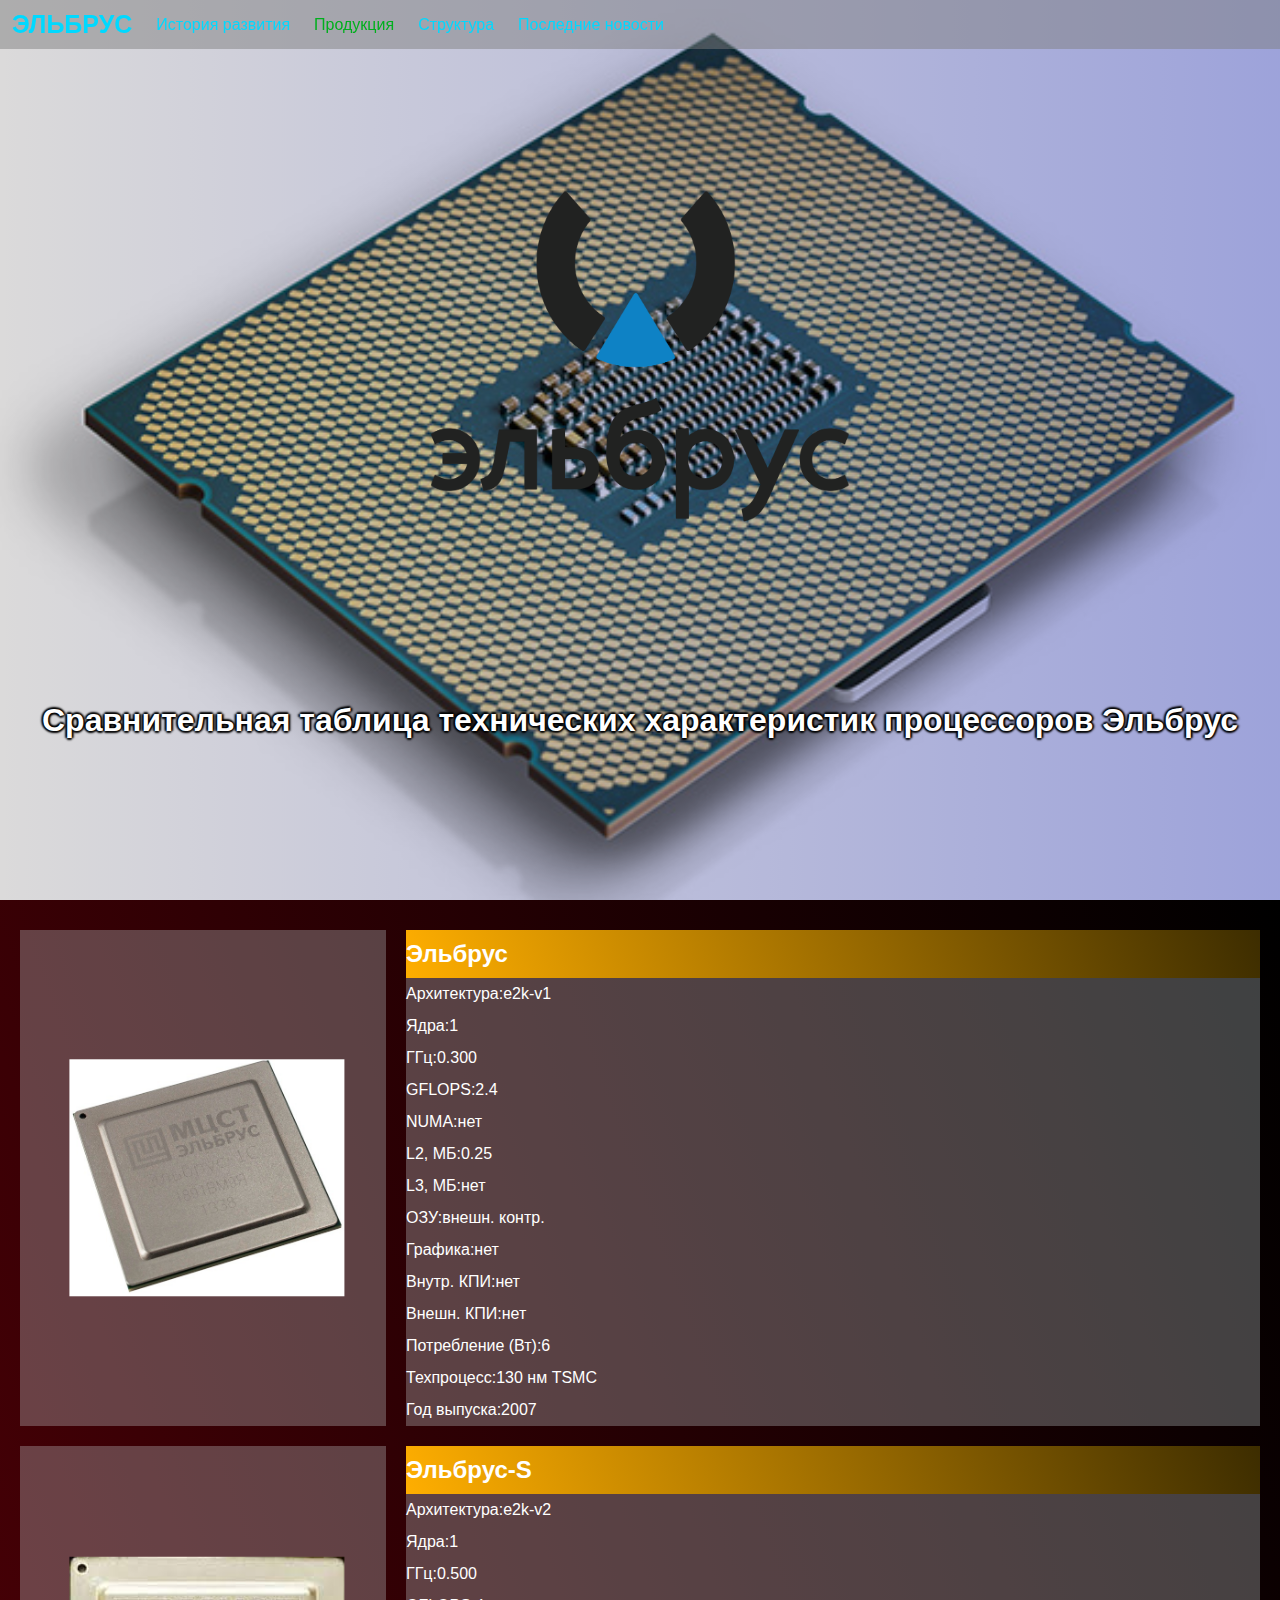
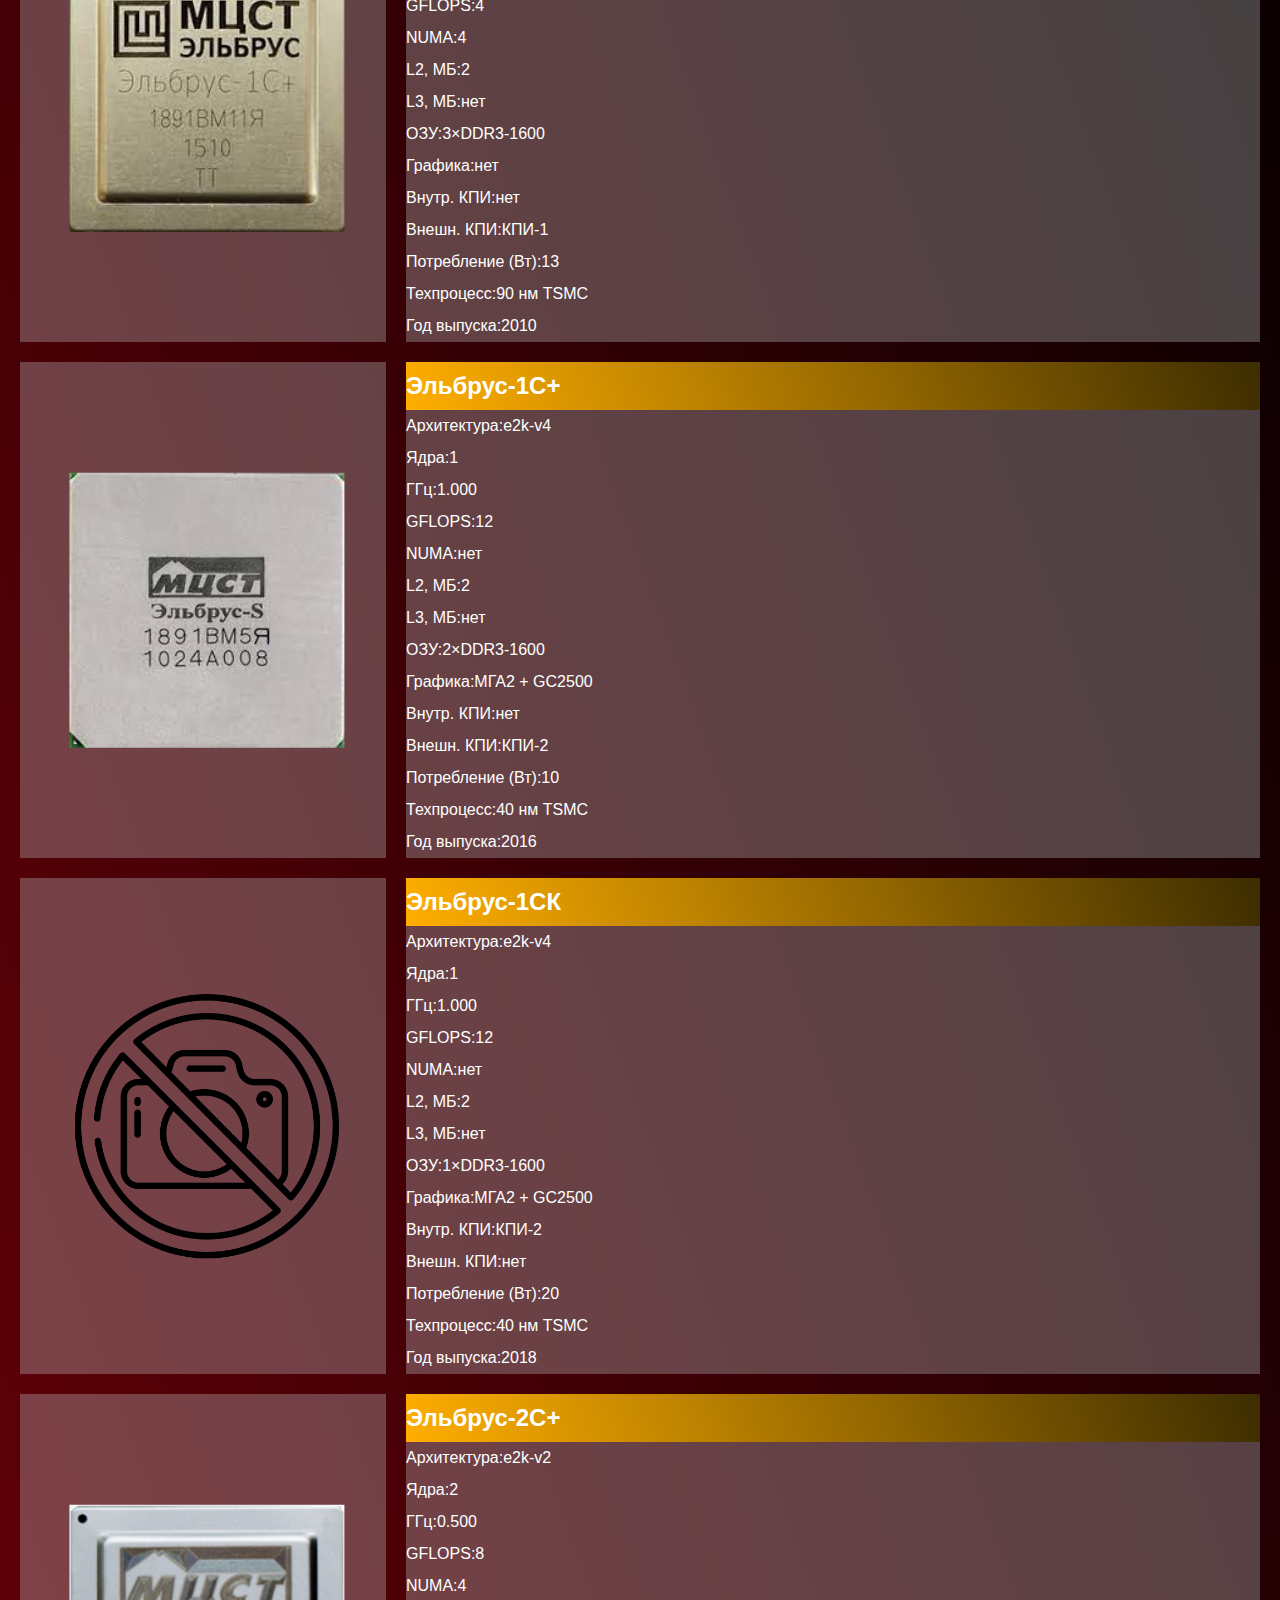
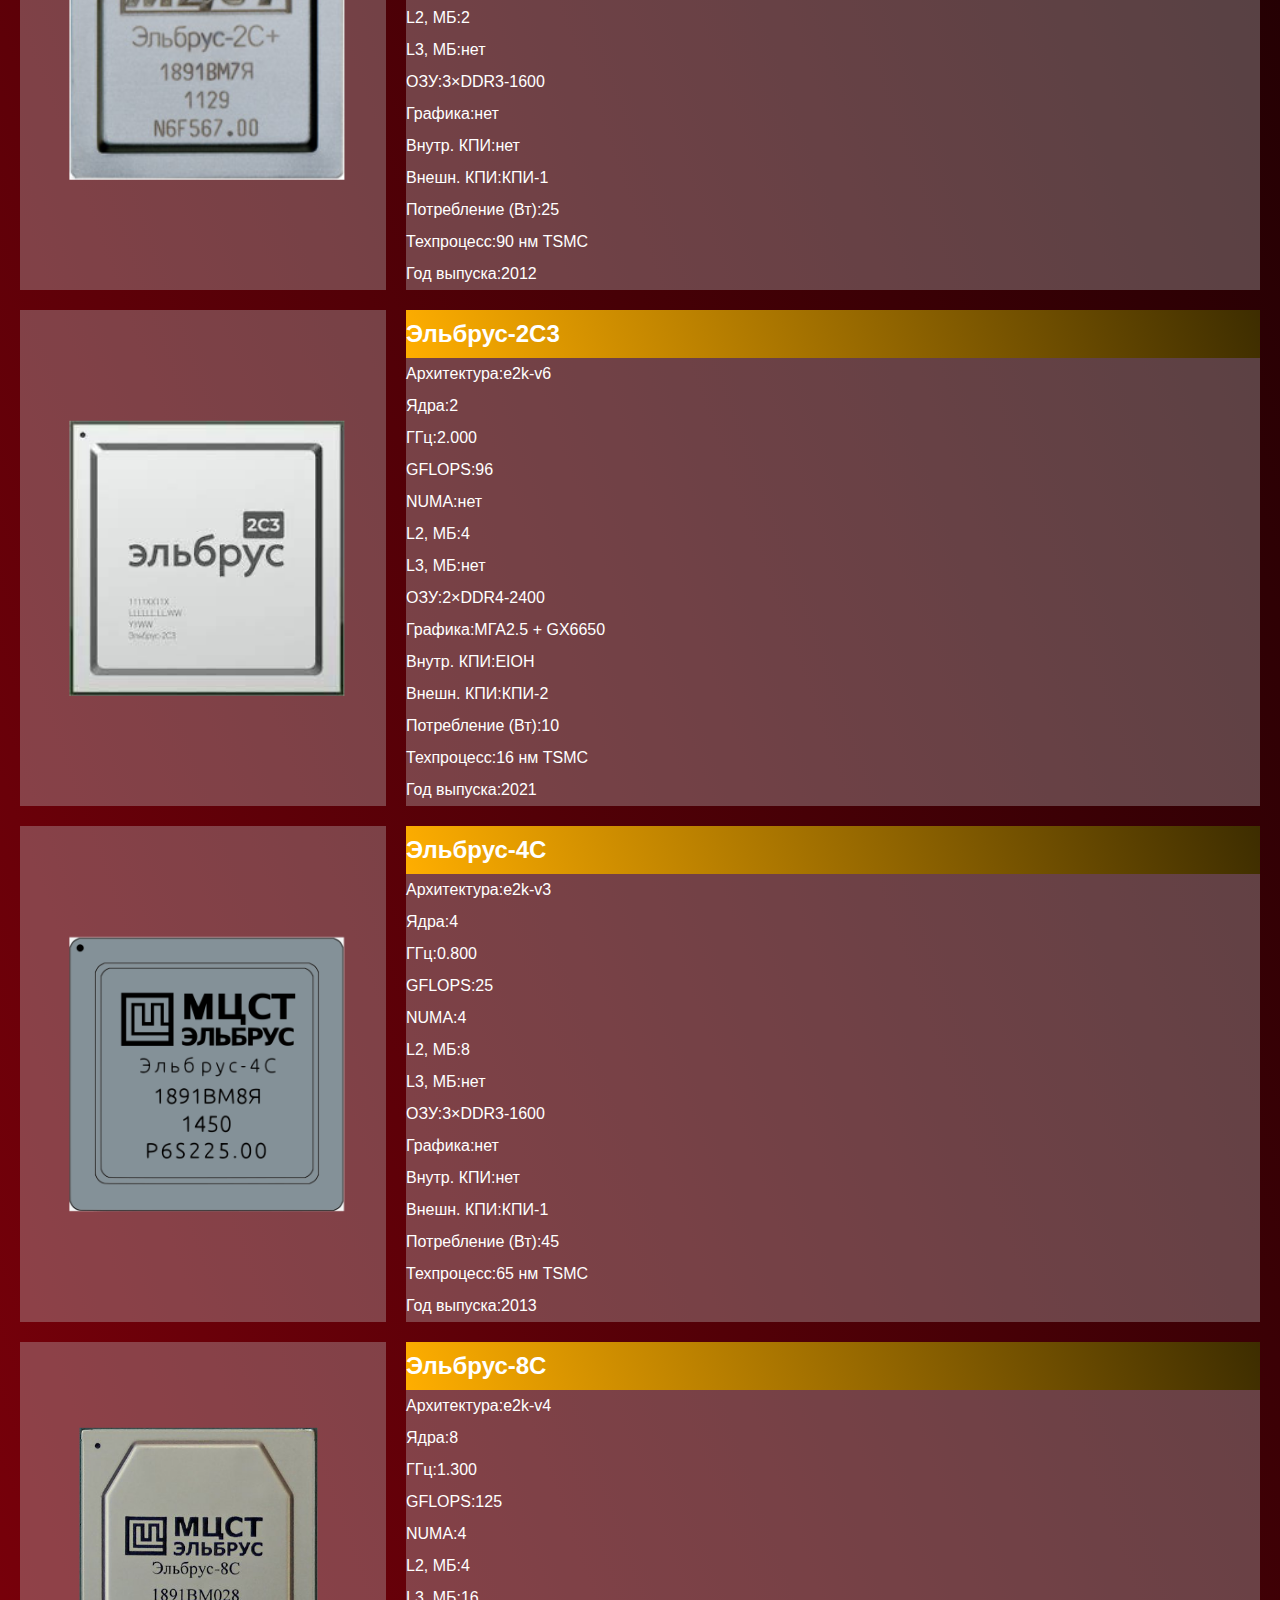
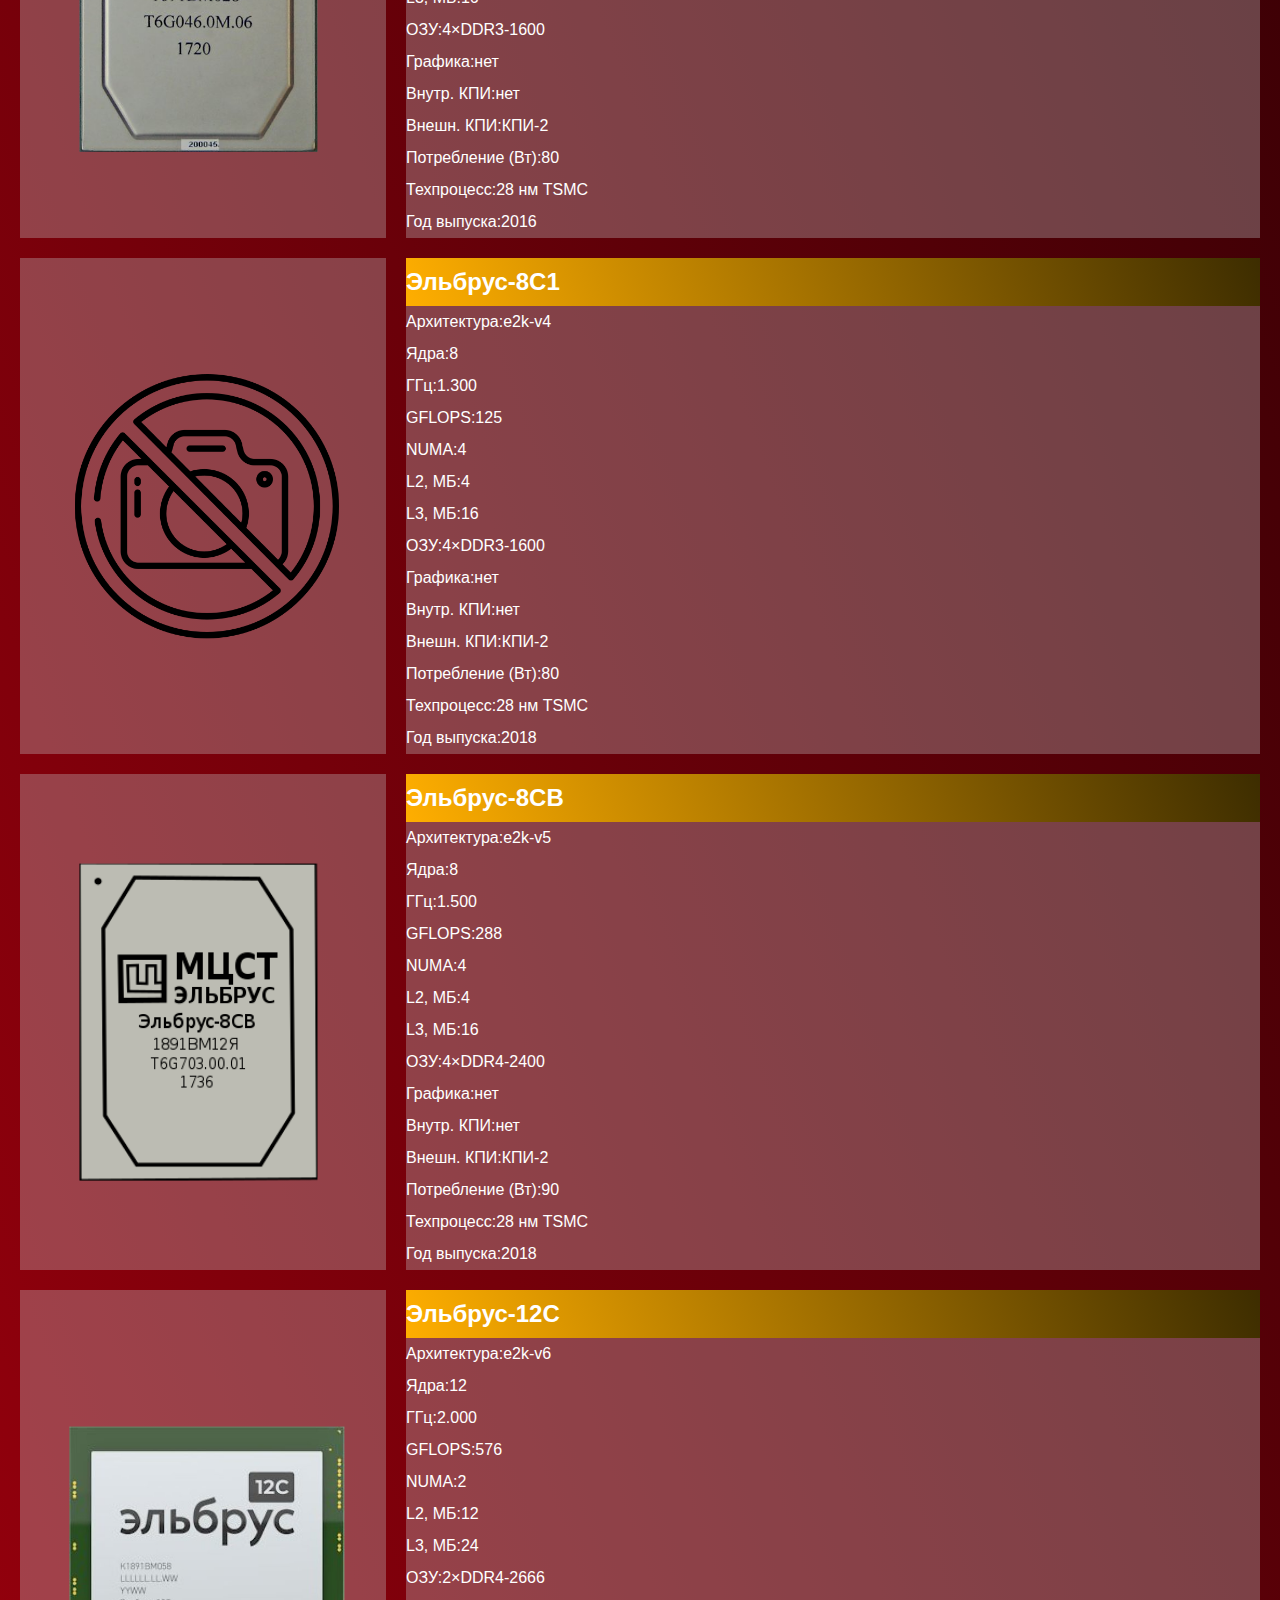
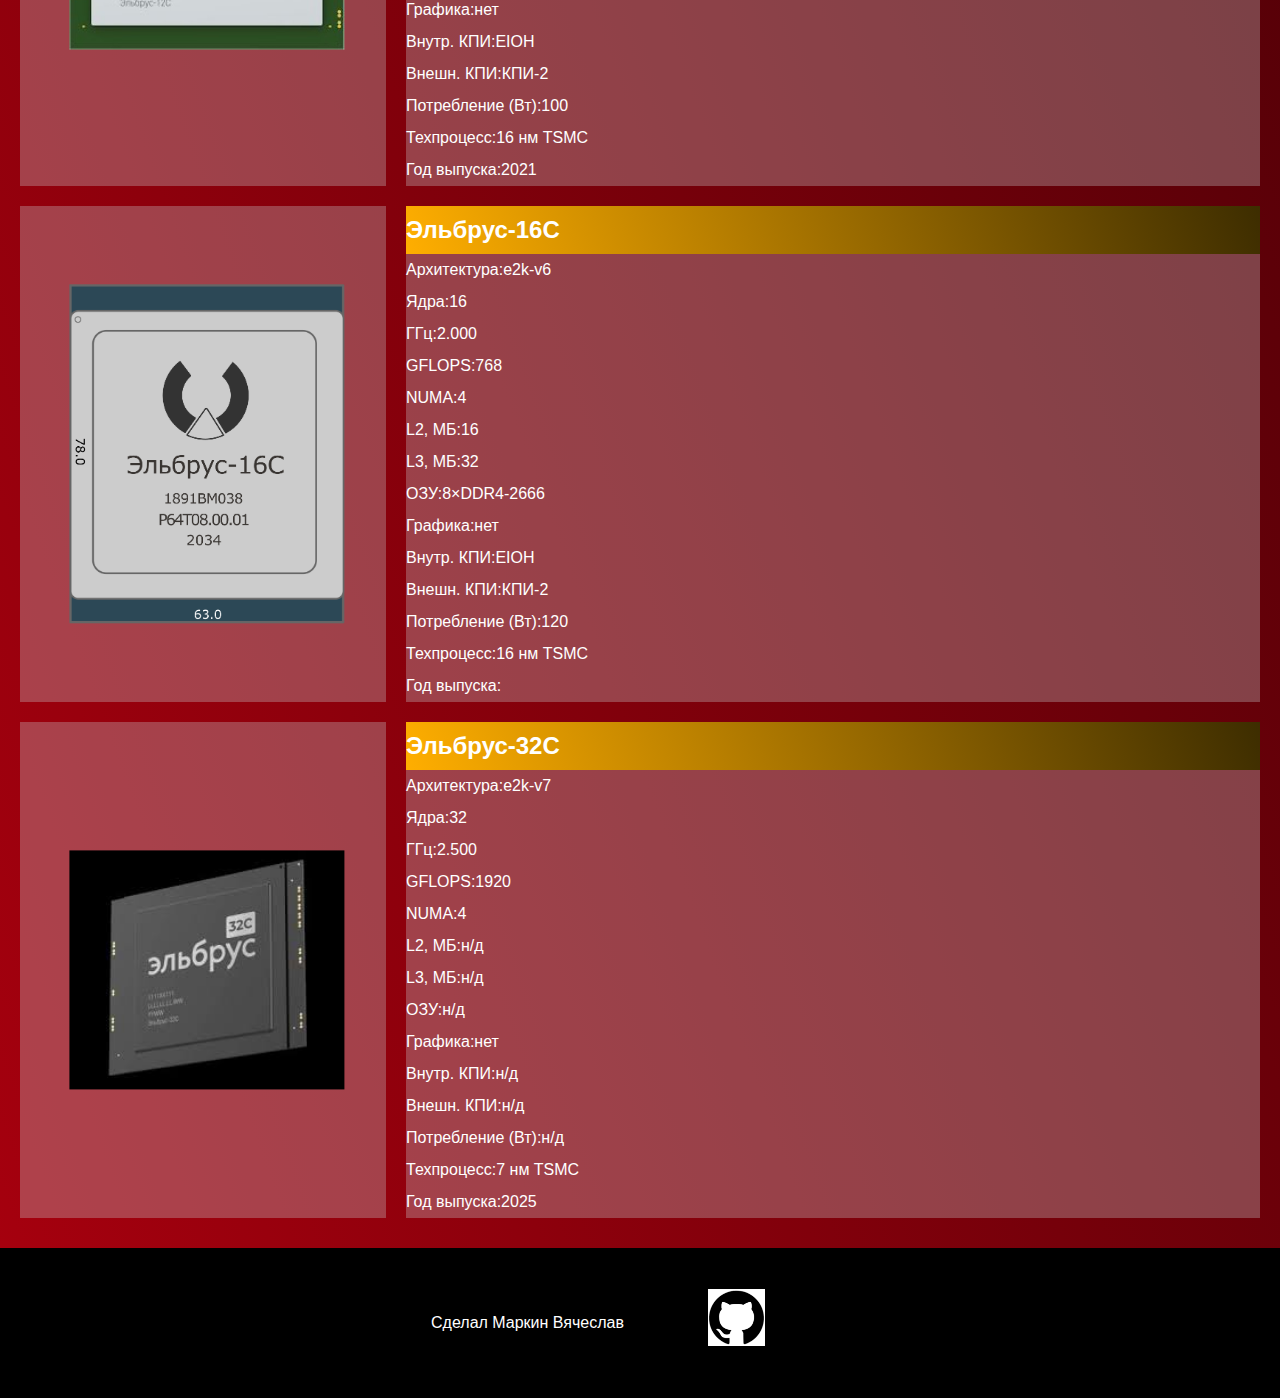
<file: products.html>
<!DOCTYPE html>
<html lang="en">
<head>
    <meta charset="UTF-8">
    <meta http-equiv="X-UA-Compatible" content="IE=edge">
    <meta name="viewport" content="width=device-width, initial-scale=1.0">
    <title>Процессоры "Эльбрус"</title>
    <link rel="stylesheet" href="css/products/main.css">
    <link rel="stylesheet" href="css/index/header.css">
	<link rel="stylesheet" href="css/index/footer.css">
    <script src="js/app.js" defer></script>
    <script src="https://ajax.googleapis.com/ajax/libs/jquery/3.5.1/jquery.min.js"></script>
</head>
<body>
    <div id="preloder">
		<div class="loader"></div>
	</div>
    <header>
        <div class="dropdown">
            <a href="index.html" class="logo">ЭЛЬБРУС</a>
            <div class="header-full">
                <a href="history.html">История развития</a>
                <a href="products.html" style="color:rgb(0, 175, 29)">Продукция</a>
                <a href="extra.html">Структура</a>
                <a href="news.html">Последние новости</a>
            </div>
        </div>
    </header>
    <section class="main">
        <div class="start">
            <img src="img/Elbrus_logo.png" id="elbrus">
        </div>
        <div class="description">
            <h1>Сравнительная таблица технических характеристик процессоров Эльбрус</h1>
        </div>
    </section>
    <section class="about" style="background: linear-gradient(70deg, rgb(165, 0, 14), rgb(0, 0, 0));">
        <div class="blockimg">
            <img src="img/products/elbrus1.jpg" width="75%">
        </div>
        <div class="block">
            <h2>Эльбрус</h2>
            <ul type="none">
                <li>Архитектура:e2k-v1</li>
                <li>Ядра:1</li>
                <li>ГГц:0.300</li>
                <li>GFLOPS:2.4</li>
                <li>NUMA:нет</li>
                <li>L2, МБ:0.25</li>
                <li>L3, МБ:нет</li>
                <li>ОЗУ:внешн. контр.</li>
                <li>Графика:нет</li>
                <li>Внутр. КПИ:нет</li>
                <li>Внешн. КПИ:нет</li>
                <li>Потребление (Вт):6</li>
                <li>Техпроцесс:130 нм TSMC</li>
                <li>Год выпуска:2007</li>
            </ul>
        </div>
        <div class="blockimg">
            <img src="img/products/elbrus1+.jpg" width="75%">
        </div>
        <div class="block">
            <h2>Эльбрус-S</h2>
            <ul type="none">
                <li>Архитектура:e2k-v2</li>
                <li>Ядра:1</li>
                <li>ГГц:0.500</li>
                <li>GFLOPS:4</li>
                <li>NUMA:4</li>
                <li>L2, МБ:2</li>
                <li>L3, МБ:нет</li>
                <li>ОЗУ:3×DDR3-1600</li>
                <li>Графика:нет</li>
                <li>Внутр. КПИ:нет</li>
                <li>Внешн. КПИ:КПИ-1</li>
                <li>Потребление (Вт):13</li>
                <li>Техпроцесс:90 нм TSMC</li>
                <li>Год выпуска:2010</li>
            </ul>
        </div>
        <div class="blockimg">
            <img src="img/products/elbrus1s.jpg" width="75%">
        </div>
        <div class="block">
            <h2>Эльбрус-1С+</h2>
            <ul type="none">
                <li>Архитектура:e2k-v4</li>
                <li>Ядра:1</li>
                <li>ГГц:1.000</li>
                <li>GFLOPS:12</li>
                <li>NUMA:нет</li>
                <li>L2, МБ:2</li>
                <li>L3, МБ:нет</li>
                <li>ОЗУ:2×DDR3-1600</li>
                <li>Графика:МГА2 + GC2500</li>
                <li>Внутр. КПИ:нет</li>
                <li>Внешн. КПИ:КПИ-2</li>
                <li>Потребление (Вт):10</li>
                <li>Техпроцесс:40 нм TSMC</li>
                <li>Год выпуска:2016</li>
            </ul>
        </div>
        <div class="blockimg">
            <img src="img/products/4054617.png" width="75%">
        </div>
        <div class="block">
            <h2>Эльбрус-1СК</h2>
            <ul type="none">
                <li>Архитектура:e2k-v4</li>
                <li>Ядра:1</li>
                <li>ГГц:1.000</li>
                <li>GFLOPS:12</li>
                <li>NUMA:нет</li>
                <li>L2, МБ:2</li>
                <li>L3, МБ:нет</li>
                <li>ОЗУ:1×DDR3-1600</li>
                <li>Графика:МГА2 + GC2500</li>
                <li>Внутр. КПИ:КПИ-2</li>
                <li>Внешн. КПИ:нет</li>
                <li>Потребление (Вт):20</li>
                <li>Техпроцесс:40 нм TSMC</li>
                <li>Год выпуска:2018</li>
            </ul>
        </div>
        <div class="blockimg">
            <img src="img/products/Elbrus-2c+_1891VM7YA.jpg" width="75%">
        </div>
        <div class="block">
            <h2>Эльбрус-2C+</h2>
            <ul type="none">
                <li>Архитектура:e2k-v2</li>
                <li>Ядра:2</li>
                <li>ГГц:0.500</li>
                <li>GFLOPS:8</li>
                <li>NUMA:4</li>
                <li>L2, МБ:2</li>
                <li>L3, МБ:нет</li>
                <li>ОЗУ:3×DDR3-1600</li>
                <li>Графика:нет</li>
                <li>Внутр. КПИ:нет</li>
                <li>Внешн. КПИ:КПИ-1</li>
                <li>Потребление (Вт):25</li>
                <li>Техпроцесс:90 нм TSMC</li>
                <li>Год выпуска:2012</li>
            </ul>
        </div>
        <div class="blockimg">
            <img src="img/products/elbrus2c3.jpg" width="75%">
        </div>
        <div class="block">
            <h2>Эльбрус-2C3</h2>
            <ul type="none">
                <li>Архитектура:e2k-v6</li>
                <li>Ядра:2</li>
                <li>ГГц:2.000</li>
                <li>GFLOPS:96</li>
                <li>NUMA:нет</li>
                <li>L2, МБ:4</li>
                <li>L3, МБ:нет</li>
                <li>ОЗУ:2×DDR4-2400</li>
                <li>Графика:МГА2.5 + GX6650</li>
                <li>Внутр. КПИ:EIOH</li>
                <li>Внешн. КПИ:КПИ-2</li>
                <li>Потребление (Вт):10</li>
                <li>Техпроцесс:16 нм TSMC</li>
                <li>Год выпуска:2021</li>
            </ul>
        </div>
        <div class="blockimg">
            <img src="img/products/Processor_Elbrus-4S.svg.png" width="75%">
        </div>
        <div class="block">
            <h2>Эльбрус-4С</h2>
            <ul type="none">
                <li>Архитектура:e2k-v3</li>
                <li>Ядра:4</li>
                <li>ГГц:0.800</li>
                <li>GFLOPS:25</li>
                <li>NUMA:4</li>
                <li>L2, МБ:8</li>
                <li>L3, МБ:нет</li>
                <li>ОЗУ:3×DDR3-1600</li>
                <li>Графика:нет</li>
                <li>Внутр. КПИ:нет</li>
                <li>Внешн. КПИ:КПИ-1</li>
                <li>Потребление (Вт):45</li>
                <li>Техпроцесс:65 нм TSMC</li>
                <li>Год выпуска:2013</li>
            </ul>
        </div>
        <div class="blockimg2">
            <img src="img/products/elbrus-8s-1891vm028-mikroprocessor-tvgi.431281.025-vid-korpusa-sverhu.jpg" width="65%">
        </div>
        <div class="block">
            <h2>Эльбрус-8С</h2>
            <ul type="none">
                <li>Архитектура:e2k-v4</li>
                <li>Ядра:8</li>
                <li>ГГц:1.300</li>
                <li>GFLOPS:125</li>
                <li>NUMA:4</li>
                <li>L2, МБ:4</li>
                <li>L3, МБ:16</li>
                <li>ОЗУ:4×DDR3-1600</li>
                <li>Графика:нет</li>
                <li>Внутр. КПИ:нет</li>
                <li>Внешн. КПИ:КПИ-2</li>
                <li>Потребление (Вт):80</li>
                <li>Техпроцесс:28 нм TSMC</li>
                <li>Год выпуска:2016</li>
            </ul>
        </div>
        <div class="blockimg">
            <img src="img/products/4054617.png" width="75%">
        </div>
        <div class="block">
            <h2>Эльбрус-8С1</h2>
            <ul type="none">
                <li>Архитектура:e2k-v4</li>
                <li>Ядра:8</li>
                <li>ГГц:1.300</li>
                <li>GFLOPS:125</li>
                <li>NUMA:4</li>
                <li>L2, МБ:4</li>
                <li>L3, МБ:16</li>
                <li>ОЗУ:4×DDR3-1600</li>
                <li>Графика:нет</li>
                <li>Внутр. КПИ:нет</li>
                <li>Внешн. КПИ:КПИ-2</li>
                <li>Потребление (Вт):80</li>
                <li>Техпроцесс:28 нм TSMC</li>
                <li>Год выпуска:2018</li>
            </ul>
        </div>
        <div class="blockimg2">
            <img src="img/products/220px-Elbrus-8sv.svg.png" width="65%">
        </div>
        <div class="block">
            <h2>Эльбрус-8СВ</h2>
            <ul type="none">
                <li>Архитектура:e2k-v5</li>
                <li>Ядра:8</li>
                <li>ГГц:1.500</li>
                <li>GFLOPS:288</li>
                <li>NUMA:4</li>
                <li>L2, МБ:4</li>
                <li>L3, МБ:16</li>
                <li>ОЗУ:4×DDR4-2400</li>
                <li>Графика:нет</li>
                <li>Внутр. КПИ:нет</li>
                <li>Внешн. КПИ:КПИ-2</li>
                <li>Потребление (Вт):90</li>
                <li>Техпроцесс:28 нм TSMC</li>
                <li>Год выпуска:2018</li>
            </ul>
        </div>
        <div class="blockimg">
            <img src="img/products/936fbda7dbcc1628.jpeg" width="75%">
        </div>
        <div class="block">
            <h2>Эльбрус-12C</h2>
            <ul type="none">
                <li>Архитектура:e2k-v6</li>
                <li>Ядра:12</li>
                <li>ГГц:2.000</li>
                <li>GFLOPS:576</li>
                <li>NUMA:2</li>
                <li>L2, МБ:12</li>
                <li>L3, МБ:24</li>
                <li>ОЗУ:2×DDR4-2666</li>
                <li>Графика:нет</li>
                <li>Внутр. КПИ:EIOH</li>
                <li>Внешн. КПИ:КПИ-2</li>
                <li>Потребление (Вт):100</li>
                <li>Техпроцесс:16 нм TSMC</li>
                <li>Год выпуска:2021</li>
            </ul>
        </div>
        <div class="blockimg">
            <img src="img/products/Elbrus-16c_1891VM038.png" width="75%">
        </div>
        <div class="block">
            <h2>Эльбрус-16C</h2>
            <ul type="none">
                <li>Архитектура:e2k-v6</li>
                <li>Ядра:16</li>
                <li>ГГц:2.000</li>
                <li>GFLOPS:768</li>
                <li>NUMA:4</li>
                <li>L2, МБ:16</li>
                <li>L3, МБ:32</li>
                <li>ОЗУ:8×DDR4-2666</li>
                <li>Графика:нет</li>
                <li>Внутр. КПИ:EIOH</li>
                <li>Внешн. КПИ:КПИ-2</li>
                <li>Потребление (Вт):120</li>
                <li>Техпроцесс:16 нм TSMC</li>
                <li>Год выпуска:</li>
            </ul>
        </div>
        <div class="blockimg">
            <img src="img/products/images.jpg" width="75%">
        </div>
        <div class="block">
            <h2>Эльбрус-32C</h2>
            <ul type="none">
                <li>Архитектура:e2k-v7</li>
                <li>Ядра:32</li>
                <li>ГГц:2.500</li>
                <li>GFLOPS:1920</li>
                <li>NUMA:4</li>
                <li>L2, МБ:н/д</li>
                <li>L3, МБ:н/д</li>
                <li>ОЗУ:н/д</li>
                <li>Графика:нет</li>
                <li>Внутр. КПИ:н/д</li>
                <li>Внешн. КПИ:н/д</li>
                <li>Потребление (Вт):н/д</li>
                <li>Техпроцесс:7 нм TSMC</li>
                <li>Год выпуска:2025</li>
            </ul>
        </div>
    </section>
    <footer>
        <p>Сделал Маркин Вячеслав</p>
        <a href="https://github.com/MarkinSCode" width=100%>
            <img src="img/github.png" width="25%">
        </a>
    </footer>
</body>
</html>
</file>
<file: css/index/main.css>
* {
    margin: 0;
	padding: 0;
}
body {
  font-family: sans-serif;
  line-height: 2;
  color: white;
}
.main {
	background: linear-gradient(to right, transparent, rgba(255, 185, 170, 0.713)), url("bg1.jpeg");
	height: 100vh;
	background-size: cover;
	background-position: center;
	text-align: center;
	display: grid;
	grid-template-rows: 80% 0%;
	align-items: center;
	justify-content: center;
	text-shadow: 
	2px 0 2px #000, 
	0 2px 2px #000, 
	-2px 0 2px #000, 
	0 -2px 2px #000;
}
.description {
    text-align: center;
    color: white;
}
#elbrus {
	height: 40vh;
	width: 50vh;
}
.about {
	height: auto;
	background-size: cover;
	background-position: center;
	background-blend-mode: multiply;
	background-color: #7a7f85;
	text-align: center;
	display: grid;
	padding: 4%;
	grid-template-columns: 25% 25% 25% 25%;
	grid-template-rows: auto 420px 60px;
	justify-content: center;
	gap: 2%;
}
.block1 { 
	box-shadow: 7px 7px 5px rgba(0,0,0,0.6);
    border-radius: 6px;
    background: #00000049;
    display: block;
	height: 100%;
}
.block1 > p, .block1 > h2, .block2 > ul, .block2 > h2, .block2 > p {
	padding: 5px;
}
.info {
	height: 880px;
	background-size: cover;
	background-position: center;
	background-blend-mode: multiply;
	background-color: #7a7f85;
	text-align: left;
	display: grid;
	grid-template-columns: 24% 24% 24% 24%;
	grid-template-rows: 100%;
	align-items: center;
	justify-content: center;
	padding: 3%;
	gap: 2%;
}
.block2 {
	box-shadow: 7px 7px 5px rgba(0,0,0,0.6);
    border-radius: 6px;
    background: #00000049;
    display: block;
}
.end {
	height: 500px;
	background-size: cover;
	background-position: center;
	background-blend-mode: multiply;
	background-color: #7a7f85;
	text-align: center;
	display: grid;
	grid-template-columns: 24% 24% 24% 24%;
	grid-template-rows: auto 15%;
	align-items: center;
	justify-content: center;
	padding: 3%;
	gap: 2%;
}
.compability {
	display: block;
	grid-column: span 2;
}
.compability > h2 {
	background: none;
}
h2 {
	border-radius: 6px;
	background-color: rgb(0, 162, 255);
}
.img2 {
	grid-column: span 2;
	display: block;
	height: 100%;
	width: 100%;
	position: relative
}
.img1 {
	display: block;
	height: 100%;
	width: 100%;
	position: relative
}
.img3 {
	display: block;
	height: 100%;
	width: 100%;
	grid-column: span 2;
	position: relative
}
.img3 > img {
	margin: 0;
	position: relative;
	top:50%;
	transform: translate(0%, -50%);
	max-width: 100%; 
	max-height: 100%;
}
.img1 > img, .img2 > img {
	margin: 0;
	position: relative;
	transform: translate(0%, 0%);
	max-width: 100%; 
	max-height: 100%;
}
@media only screen and (min-width: 992px) and (max-width:1199px) {
	.about {
		height: 1200px;
		grid-template-rows: 660px 420px auto;
	}
}
@media only screen and (min-width: 768px) and (max-width:991px) {
	.about {
		height: 1700px;
		grid-template-rows: 400px 400px 320px auto 400px;
		grid-template-columns: 50% 50%;
	}
	#i2 {
		grid-row: 5/5;
	}
	.info {
		height: 1150px;
		grid-template-columns: 50% 50%;
		grid-template-rows: 48% 50%;
	}
}
@media only screen and (min-width: 576px) and (max-width:767px) {
	.about {
		height: 2050px;
		grid-template-rows: 600px 540px 320px auto 400px;
		grid-template-columns: 50% 50%;
	}
	#i2 {
		grid-row: 5/5;
	}
	.info {
		height: 1300px;
		grid-template-columns: 50% 50%;
		grid-template-rows: auto auto;
	}
	.end {
		height: 600px;
	}
}
@media only screen and (min-width: 478px) and (max-width:575px) {
	.about {
		height: 2100px;
		grid-template-rows: 700px 610px 300px auto 280px;
		grid-template-columns: 50% 50%;
	}
	#i2 {
		grid-row: 5/5;
	}
	.info {
		height: 1300px;
		grid-template-columns: 50% 50%;
		grid-template-rows: auto auto;
	}
	.end {
		height: 1100px;
		grid-template-columns: 100%;
		grid-template-rows: auto auto auto;
	}
	#MB {
		grid-row: 3/3;
	}
}
@media only screen and (min-width: 320px) and (max-width:477px) {
	.about {
		height: 3200px;
		grid-template-rows: 500px 500px 500px 400px 300px 200px 300px;
		grid-template-columns: 100%;
		gap: 2.5%;
	}
	.info {
		height: 1700px;
		grid-template-columns: 100%;
		grid-template-rows: auto auto auto;
	}
	.end {
		height: 1300px;
		grid-template-columns: 100%;
		grid-template-rows: auto auto auto;
	}
	#MB {
		grid-row: 3/3;
	}
	.img2, .img3 {
		grid-column: span 1;
	}
	#elbrus {
		height: 24vh;
		width: 32vh;
	}
}
</file>
<file: css/index/header.css>
header {
	background-color: rgba(126, 126, 126, 0.486);
	transition: background 0.4s ease;  
  position: fixed; 
  top: 0;  
  z-index: 101;  
  width: 100%;
}
header.fixed {
	z-index: 5000;
	transition: background 0.4s ease;
	background-color: #fff;
}
header a {
  float: left;
  color: rgb(0, 217, 255);
  text-align: center;
  padding: 12px;
  text-decoration: none;
  line-height: 25px;
  border-radius: 4px;
}
header.fixed a {
	text-shadow: none;
	}

header a.logo {
  font-size: 25px;
  font-weight: bold;
}

header a:hover {
  background-color: #ddd;
  color: black;
  text-shadow: none;
}

header a.active {
  background-color: dodgerblue;
  color: white;
}
@media screen and (max-width: 991px) 
{
  header a {
    float: none;
    display: block;
    text-align: left;
  }
  .header-full {
    display: none;
  }
  header:hover .header-full 
  {
    display: block;
  }
}
/* #preloder {
	position: fixed;
	width: 100%;
	height: 100%;
	top: 0;
	left: 0;
	z-index: 999999;
	background: #000000;
}

.loader {
	width: 80px;
	height: 80px;
	position: absolute;
	top: 50%;
	left: 50%;
	margin-top: -13px;
	margin-left: -13px;
	border-radius: 50px;
	animation: loader 0.4s linear infinite;
}

@keyframes loader {
	0% {
		transform: rotate(0deg);
		border: 7px solid #f44336;
		border-left-color: transparent;
	}
	50% {
		transform: rotate(180deg);
		border: 7px solid #673ab7;
		border-left-color: transparent;
	}
	100% {
		transform: rotate(360deg);
		border: 7px solid #f44336;
		border-left-color: transparent;
	}
} */
.button {
	display: inline-block;
	border-radius: 4px;
	background-color: green;
	border: none;
	color: #FFFFFF;
	text-align: center;
	padding: 15px;
	width: 150px;
	transition: all 0.5s;
	cursor: pointer;
	margin: 5px;
}
  
.button span {
	cursor: pointer;
	display: inline-block;
	transition: 0.5s;
}
  
.button span:after {
	content: ' \00bb';
	opacity: 0;
	transition: 0.3s;
}
  
.button:hover span {
	padding-right: 15px;
}
  
.button:hover span:after {
	opacity: 1;
	right: 0;
}
</file>
<file: css/index/footer.css>
footer {
	background: linear-gradient(149deg, rgb(0, 0, 0) 0%, rgb(0, 0, 0) 42%, rgb(21, 255, 0) 72%, rgb(0, 247, 0) 100%);
    animation: gradient 10s infinite linear;
	text-align: center;
	display: flex;
    justify-content: center;
    align-items: center;
	height: 150px;
	background-size: 400%;
}
/* @keyframes gradient {
    0% {
        background-position: 80% 0%;
    }
    50% {
        background-position: 20% 100%;
    }
    100% {
        background-position: 80% 0%;
    }
} */
</file>
<file: css/history/main.css>
* {
    margin: 0;
	padding: 0;
}
body {
  font-family: sans-serif;
  line-height: 2;
  color: white;
}
/*1*/
.main {
	background: linear-gradient(to right, transparent, rgba(255, 255, 255, 0.713)), url("big-171194-1.jpg");
	height: 100vh;
	background-size: cover;
	background-position: center;
	text-shadow: 
	2px 0 2px #000, 
	0 2px 2px #000, 
	-2px 0 2px #000, 
	0 -2px 2px #000;
	text-align: center;
	display: grid;
	grid-template-rows: 80% 0%;
	align-items: center;
	justify-content: center;
}
.description {
    text-align: center;
    color: white;
}
#elbrus {
	height: 40vh;
	width: 50vh;
}
li {
	margin-top: 5px;
}
/*2*/
.block > h2 {
	background: linear-gradient(70deg, rgb(0, 162, 255), rgb(18, 38, 92));
}
.about {
	height: auto;
	background-size: cover;
	background-position: center;
	background-blend-mode: multiply;
	background-color: #7a7f85;
	display: grid;
	text-align: center;
	grid-template-columns: 60% 40%;
	grid-template-rows: auto;
	align-items: center;
	justify-content: center;
	justify-items: center;
	padding: 20px;
	gap: 20px;
}
.blockimg {
	display: block;
	height: 95%;
	width: 95%;
}
.block {
	text-align: left;
	background-color: rgba(205, 214, 219, 0.3);
    display: block;
	height: 100%;
	width: 100%;
}
.blockimg > img {
	max-width: 100%; 
	max-height: 100%;
	margin: 0;
	position: relative;
	top: 50%;
	transform: translate(0%, -50%)
}
@media only screen and (min-width: 992px) and (max-width:1199px) {
}
@media only screen and (min-width: 768px) and (max-width:991px) {
}
@media only screen and (min-width: 576px) and (max-width:767px) {
	.about {
		grid-template-columns: 99%;
	}
}
@media only screen and (min-width: 478px) and (max-width:575px) {
	.about {
		grid-template-columns: 99%;
	}
	#elbrus {
		height: 30vh;
		width: 40vh;
	}
}
@media only screen and (min-width: 320px) and (max-width:477px) {
	.about {
		grid-template-columns: 99%;	
	}
	#elbrus {
		height: 25vh;
		width: 32vh;
	}
}
</file>
<file: css/news/main.css>
* {
    margin: 0;
	padding: 0;
}
body {
  font-family: sans-serif;
  line-height: 2;
  color: white;
}
.main {
	height: 100vh;
	background-size: cover;
	background-position: center;
	/* background-blend-mode: multiply;
	background-color: #7a7f85; */
	text-align: center;
	display: grid;
	grid-template-rows: 80% 0%;
	align-items: center;
	justify-content: center;
	text-shadow: 
	2px 0 2px #000, 
	0 2px 2px #000, 
	-2px 0 2px #000, 
	0 -2px 2px #000;
}

.description {
    text-align: center;
    color: white;
}
#elbrus {
	height: 40vh;
	width: 50vh;
}
.about {
	height: auto;
	background-size: cover;
	background-blend-mode: multiply;
	background-color: #7a7f85;
	text-align: left;
	display: grid;
	grid-template-columns: auto;
	grid-template-rows: auto;
	padding: 10px;
	gap: 3px;
}
.block {
	background-color: rgba(205, 214, 219, 0.3);
    display: block;
}
.image {
	max-width: 30%;
	margin: 7px 7px 7px 0;
	float:left;
	display: block;
}
h2 {
	width: 100%;
	grid-column: span 2;
	background: linear-gradient(70deg, rgb(0, 158, 97), rgb(10, 61, 36));
}
im {
	background: linear-gradient(70deg, rgb(0, 158, 137), rgb(8, 68, 63));
}
@media only screen and (min-width: 992px) and (max-width:1199px) {
	.image {
		max-width: 35%;
	}
}
@media only screen and (min-width: 768px) and (max-width:991px) {
	.image {
		max-width: 40%;
	}
}
@media only screen and (min-width: 576px) and (max-width:767px) {
	.image {
		max-width: 45%;
	}
}
@media only screen and (min-width: 478px) and (max-width:575px) {
	.image {
		max-width: 100%;
	}
}
@media only screen and (min-width: 320px) and (max-width:477px) {
	.image {
		max-width: 100%;
	}
	#elbrus {
		height: 25vh;
		width: 32vh;
	}
}
</file>
<file: css/products/main.css>
* {
    margin: 0;
	padding: 0;
}
body {
  font-family: sans-serif;
  line-height: 2;
  color: white;
}
h2 {
	background: linear-gradient(70deg, rgb(255, 174, 0), rgb(61, 45, 0));
}
/*1*/
.main {
	background: linear-gradient(to right, transparent, rgba(98, 114, 255, 0.457)), url("mini.jpg");
	height: 100vh;
	background-size: cover;
	background-position: center;
	background-blend-mode: multiply;
	background-color: #dbdada;
	text-shadow: 
	2px 0 2px #000, 
	0 2px 2px #000, 
	-2px 0 2px #000, 
	0 -2px 2px #000;
	text-align: center;
	display: grid;
	grid-template-rows: 80% 0%;
	align-items: center;
	justify-content: center;
}
.description {
    text-align: center;
    color: white;
}
#elbrus {
	height: 40vh;
	width: 50vh;
}
/*2*/
.about {
	height: auto;
	background-size: cover;
	background-position: center;
	background-blend-mode: multiply;
	background-color: #7a7f85;
	text-align: left;
	display: grid;
	grid-template-columns: 30% 70%;
	grid-template-rows: auto;
	align-items: center;
	justify-content: center;
	justify-items: center;
	padding: 30px;
	gap: 20px;
}
.block { 
	background-color: rgba(205, 214, 219, 0.3);
    display: block;
	height: 100%;
	width: 100%;
}
.blockimg, .blockimg2 { 
	background-color: rgba(205, 214, 219, 0.3);
	display: block;
	height: 100%;
	width: 100%;
	position: relative
}
.blockimg > img {
	margin: 0;
	position: absolute;
	top: 50%;
	transform: translate(18%, -50%)
}
.blockimg2 > img {
	margin: 0;
	position: absolute;
	top: 50%;
	transform: translate(25%, -50%)
}
@media only screen and (min-width: 1200px) {
	.blockimg > img {
		max-height: 100%;
	}	
}
@media only screen and (min-width: 478px) and (max-width:576px) {
	.description {
		text-align: center;
		color: white;
	}
	#elbrus {
		height: 30vh;
		width: 40vh;
	}
}
@media only screen and (min-width: 320px) and (max-width:477px) {
	.description {
		text-align: center;
		color: white;
	}
	#elbrus {
		height: 25vh;
		width: 32vh;
	}
}
</file>
